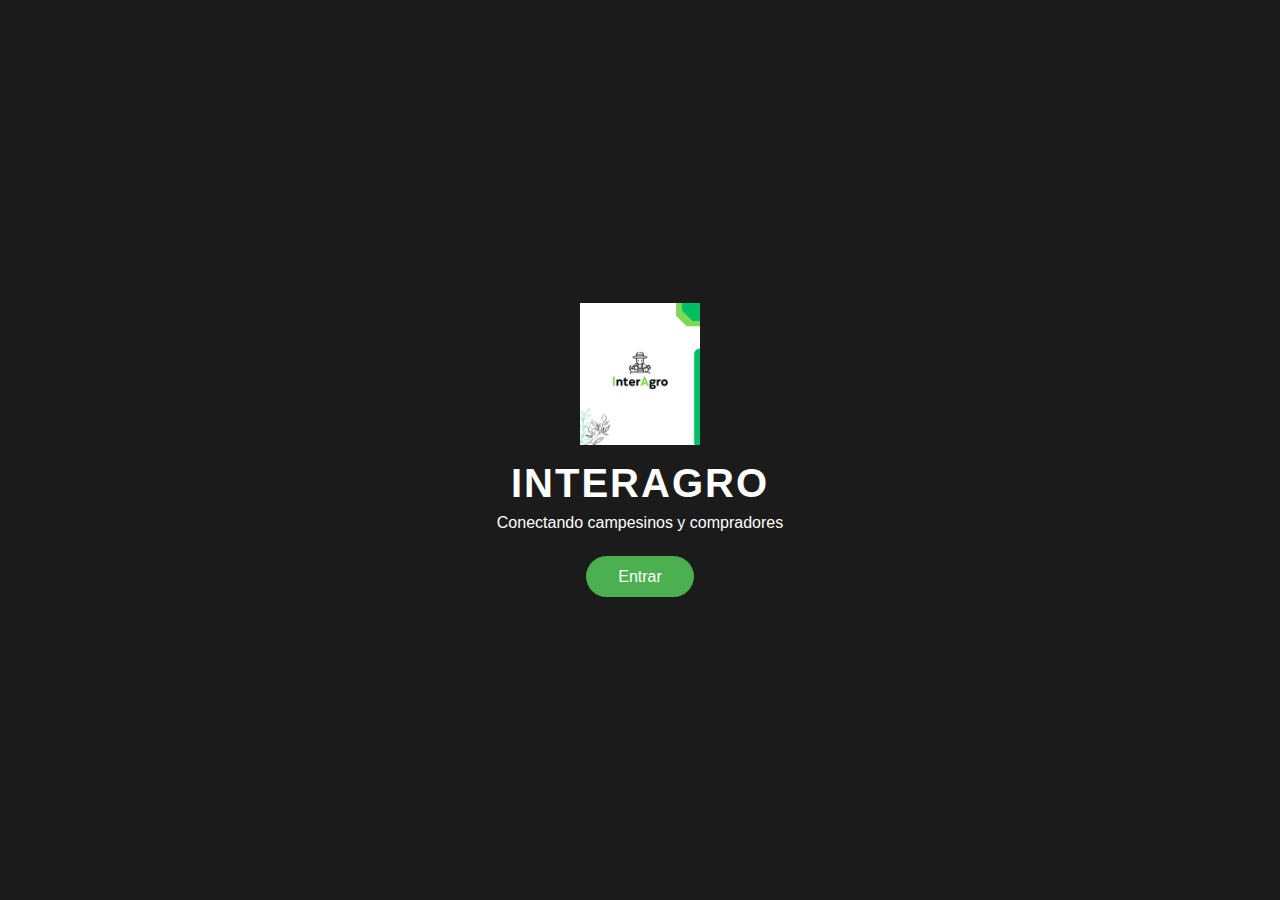
<file: index.html>
<!DOCTYPE html>
<html lang="es">
<head>
  <meta charset="UTF-8">
  <meta name="viewport" content="width=device-width, initial-scale=1.0">
  <title>InterAgro</title>
  <link rel="stylesheet" href="css/styles.css">
</head>
<body>

  <!-- Pantalla de Introducción -->
  <div id="intro">
    <img src="Imagenes/Logo-2.png" alt="Logo InterAgro" class="intro-logo">
    <h1>INTERAGRO</h1>
    <p>Conectando campesinos y compradores</p>
    <button id="enter-btn">Entrar</button>
  </div>

  <!-- Contenido Principal -->
  <div id="main-content" class="hidden">

    <!-- Barra de navegación -->
    <header>
      <div class="menu-btn" id="menu-btn">
        <span></span><span></span><span></span>
      </div>
      <h2 class="logo-text">InterAgro</h2>
    </header>

    <!-- Overlay del menú animado -->
    <div class="menu-overlay" id="menu-overlay">
      <nav>
        <ul>
          <li><a href="#inicio">Inicio</a></li>
          <li><a href="#objetivos">Objetivos</a></li>
          <li><a href="#integrantes">Integrantes</a></li>
          <li><a href="#documentos">Documentos</a></li>
          <li><a href="#contacto">Contacto</a></li>
        </ul>
      </nav>
    </div>

    <!-- Sección principal -->
    <section id="inicio" class="hero">
      <h1>Conectando el campo con la ciudad</h1>
      <p>Una plataforma digital que impulsa la comunicación entre campesinos y compradores.</p>
    </section>

  </div>

  <script src="js/script.js"></script>
</body>
</html>
</file>
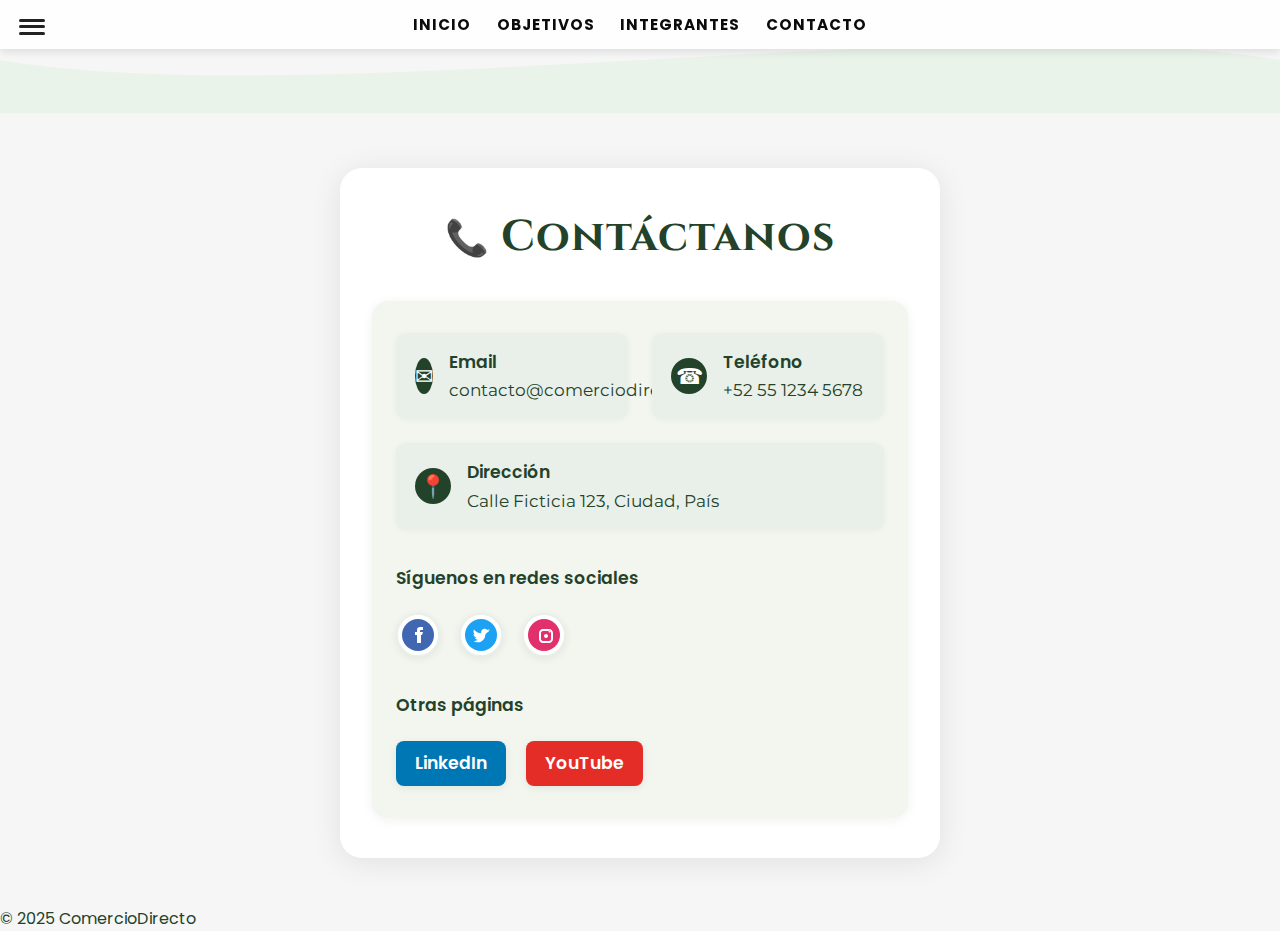
<file: contacto.html>
<!DOCTYPE html>
<html lang="es">
<head>
  <meta charset="UTF-8">
  <meta name="viewport" content="width=device-width, initial-scale=1.0">
  <title>InterAgro — Documentación</title>
  <link rel="preconnect" href="https://fonts.googleapis.com">
  <link rel="preconnect" href="https://fonts.gstatic.com" crossorigin>
  <link href="https://fonts.googleapis.com/css2?family=Cinzel:wght@400;700&family=Montserrat:wght@400;700&family=Poppins:wght@300;400;600&display=swap" rel="stylesheet">
  <link rel="stylesheet" href="css/globales.css">
  <link rel="stylesheet" href="css/contacto.css">
</head>
<body>
  <!-- Decoración ondulada superior -->
  <div class="docu-wave">
    <svg viewBox="0 0 1440 120" fill="none" xmlns="http://www.w3.org/2000/svg" style="width:100%;height:120px;display:block">
      <path d="M0,60 C360,120 1080,0 1440,60 L1440,120 L0,120 Z" fill="#eaf3ea"/>
    </svg>
  </div>
  <header class="top-nav">
    <nav class="top-links">
      <a href="index.html">INICIO</a>
      <a href="Objetivos.html">OBJETIVOS</a>
      <a href="Integrantes.html">INTEGRANTES</a>
      <a href="contacto.html">CONTACTO</a>
    </nav>
    <div class="menu-btn hamburger" id="menu-btn" aria-label="Abrir menú">
      <span></span><span></span><span></span>
    </div>
  </header>

  <div class="global-menu">
    <div class="global-menu__wrap">
      <a href="sem5.html" class="global-menu__item">Sem 5</a>
      <a href="sem6.html" class="global-menu__item">Sem 6</a>
    </div>
  </div>

  <div class="menu-overlay" role="dialog" aria-modal="true" aria-hidden="true">
    <button class="menu-close" aria-label="Cerrar menú">✕</button>
    <div class="menu-overlay__inner">
      <nav class="menu-overlay__nav" aria-label="Menú principal">
        <a href="sem5.html" class="menu-overlay__item">Sem 5</a>
        <a href="sem6.html" class="menu-overlay__item">Sem 6</a>
      </nav>
      <aside class="menu-overlay__info">
        <h2>Sobre este sitio</h2>
        <p>Proyecto InterAgro — conectando campesinos y compradores. Aquí puedes navegar los semestres y la documentación del proyecto.</p>
      </aside>
    </div>
  </div>

  <svg class="shape-overlays" viewBox="0 0 100 100" preserveAspectRatio="none">
    <path class="shape-overlays__path"></path>
    <path class="shape-overlays__path"></path>
    <path class="shape-overlays__path"></path>
    <path class="shape-overlays__path"></path>
  </svg>
    <main id="main-content">
      <section class="contact-section modern-contact">
        <h2><span class="contact-icon">📞</span> Contáctanos</h2>
        <div class="contact-card">
          <div class="contact-details">
            <div class="contact-row">
              <div class="contact-data">
                <span class="data-icon email"></span>
                <div>
                  <span class="data-label">Email</span>
                  <span class="data-value">contacto@comerciodirecto.com</span>
                </div>
              </div>
              <div class="contact-data">
                <span class="data-icon phone"></span>
                <div>
                  <span class="data-label">Teléfono</span>
                  <span class="data-value">+52 55 1234 5678</span>
                </div>
              </div>
              <div class="contact-data">
                <span class="data-icon address"></span>
                <div>
                  <span class="data-label">Dirección</span>
                  <span class="data-value">Calle Ficticia 123, Ciudad, País</span>
                </div>
              </div>
            </div>
          </div>
          <div class="contact-social">
            <span class="data-label">Síguenos en redes sociales</span>
            <div class="social-icons">
              <a href="https://facebook.com/comerciodirecto" target="_blank" rel="noopener" aria-label="Facebook" class="social-btn facebook">
                <svg viewBox="0 0 32 32" width="32" height="32" fill="currentColor"><circle cx="16" cy="16" r="16" fill="#4267B2"/><path d="M22 16h-3v8h-4v-8h-2v-3h2v-2c0-2 1-3 3-3h3v3h-2c-0.6 0-1 0.4-1 1v1h3l-1 3z" fill="#fff"/></svg>
              </a>
              <a href="https://twitter.com/comerciodirecto" target="_blank" rel="noopener" aria-label="Twitter" class="social-btn twitter">
                <svg viewBox="0 0 32 32" width="32" height="32" fill="currentColor"><circle cx="16" cy="16" r="16" fill="#1DA1F2"/><path d="M25 11.5c-0.7 0.3-1.4 0.5-2.1 0.6 0.8-0.5 1.3-1.2 1.6-2.1-0.7 0.4-1.5 0.7-2.3 0.9-0.7-0.7-1.6-1.1-2.6-1.1-2 0-3.5 1.6-3.5 3.5 0 0.3 0 0.6 0.1 0.9-2.9-0.1-5.5-1.5-7.2-3.7-0.3 0.6-0.5 1.2-0.5 1.9 0 1.3 0.7 2.4 1.7 3.1-0.6 0-1.2-0.2-1.7-0.5v0.1c0 1.8 1.3 3.3 3 3.6-0.3 0.1-0.7 0.2-1 0.2-0.2 0-0.3 0-0.5-0.1 0.3 1.1 1.4 2 2.7 2-1 0.8-2.2 1.2-3.5 1.2-0.2 0-0.4 0-0.6 0 1.2 0.8 2.6 1.3 4.1 1.3 4.9 0 7.6-4.1 7.6-7.6v-0.3c0.5-0.4 1-0.9 1.3-1.5z" fill="#fff"/></svg>
              </a>
              <a href="https://instagram.com/comerciodirecto" target="_blank" rel="noopener" aria-label="Instagram" class="social-btn instagram">
                <svg viewBox="0 0 32 32" width="32" height="32" fill="currentColor"><circle cx="16" cy="16" r="16" fill="#E1306C"/><path d="M21 10h-6c-2.2 0-4 1.8-4 4v6c0 2.2 1.8 4 4 4h6c2.2 0 4-1.8 4-4v-6c0-2.2-1.8-4-4-4zm2 10c0 1.1-0.9 2-2 2h-6c-1.1 0-2-0.9-2-2v-6c0-1.1 0.9-2 2-2h6c1.1 0 2 0.9 2 2v6zm-5-5c-1.1 0-2 0.9-2 2s0.9 2 2 2 2-0.9 2-2-0.9-2-2-2zm4.5-2.5c0 0.6-0.5 1-1 1s-1-0.5-1-1 0.5-1 1-1 1 0.5 1 1z" fill="#fff"/></svg>
              </a>
            </div>
          </div>
          <div class="contact-links">
            <span class="data-label">Otras páginas</span>
            <div class="other-links">
              <a href="https://www.linkedin.com/company/comerciodirecto" target="_blank" rel="noopener" class="other-btn linkedin">LinkedIn</a>
              <a href="https://www.youtube.com/@comerciodirecto" target="_blank" rel="noopener" class="other-btn youtube">YouTube</a>
            </div>
          </div>
        </div>
      </section>
    </main>
    <footer class="site-footer">© 2025 ComercioDirecto</footer>
    <script src="js/menu_animado.js"></script>
    <script src="js/script.js"></script>
    <style>
      .modern-contact {
        background: #fff;
        box-shadow: 0 4px 32px rgba(0,0,0,0.09);
        border-radius: 22px;
        padding: 2.5rem 2rem;
        max-width: 600px;
        margin: 3rem auto;
      }
      .modern-contact h2 {
        font-family: 'Cinzel', serif;
        font-size: 2.7rem;
        color: #23422a;
        font-weight: 700;
        margin-bottom: 2.2rem;
        text-align: center;
        letter-spacing: 1px;
        display: flex;
        align-items: center;
        justify-content: center;
        gap: 0.7rem;
      }
      .contact-icon {
        font-size: 2.2rem;
        color: #3a6c3a;
      }
      .contact-card {
        background: #f3f5ef;
        border-radius: 16px;
        box-shadow: 0 2px 12px rgba(0,0,0,0.06);
        padding: 2rem 1.5rem;
        display: flex;
        flex-direction: column;
        gap: 2.2rem;
      }
      .contact-details {
        display: flex;
        flex-direction: column;
        gap: 1.2rem;
      }
      .contact-row {
        display: flex;
        flex-wrap: wrap;
        gap: 1.5rem;
        justify-content: space-between;
      }
      .contact-data {
        display: flex;
        align-items: center;
        gap: 1rem;
        background: #e9f0e9;
        border-radius: 10px;
        padding: 1rem 1.2rem;
        min-width: 170px;
        flex: 1 1 0;
        box-shadow: 0 1px 6px rgba(0,0,0,0.04);
      }
      .data-icon {
        width: 36px;
        height: 36px;
        display: inline-block;
        border-radius: 50%;
        background: #23422a;
        color: #fff;
        text-align: center;
        font-size: 1.5rem;
        line-height: 36px;
      }
      .data-icon.email::before { content: '\2709'; font-size: 1.4rem; }
      .data-icon.phone::before { content: '\260E'; font-size: 1.4rem; }
      .data-icon.address::before { content: '\1F4CD'; font-size: 1.4rem; }
      .data-label {
        font-weight: 600;
        color: #23422a;
        font-size: 1.08rem;
        margin-bottom: 0.2rem;
        display: block;
      }
      .data-value {
        color: #23422a;
        font-size: 1.08rem;
        font-family: 'Montserrat', Arial, sans-serif;
      }
      .contact-social {
        display: flex;
        flex-direction: column;
        gap: 0.7rem;
        align-items: flex-start;
      }
      .social-icons {
        display: flex;
        gap: 1.2rem;
        margin-top: 0.5rem;
      }
      .social-btn {
        display: flex;
        align-items: center;
        justify-content: center;
        width: 44px;
        height: 44px;
        border-radius: 50%;
        background: #fff;
        box-shadow: 0 2px 8px rgba(0,0,0,0.07);
        transition: transform 0.18s, box-shadow 0.18s;
        border: 2px solid #e9f0e9;
      }
      .social-btn:hover {
        transform: scale(1.08);
        box-shadow: 0 4px 16px rgba(0,0,0,0.13);
      }
      .contact-links {
        display: flex;
        flex-direction: column;
        gap: 0.7rem;
        align-items: flex-start;
      }
      .other-links {
        display: flex;
        gap: 1.2rem;
        margin-top: 0.5rem;
      }
      .other-btn {
        padding: 0.6rem 1.2rem;
        border-radius: 8px;
        font-weight: 600;
        font-size: 1.08rem;
        text-decoration: none;
        color: #fff;
        background: #23422a;
        transition: background 0.18s, box-shadow 0.18s;
        box-shadow: 0 2px 8px rgba(0,0,0,0.07);
      }
      .other-btn.linkedin { background: #0077b5; }
      .other-btn.youtube { background: #e52d27; }
      .other-btn:hover {
        background: #3a6c3a;
        box-shadow: 0 4px 16px rgba(0,0,0,0.13);
      }
      @media (max-width: 700px) {
        .modern-contact {
          padding: 1rem;
          max-width: 98vw;
        }
        .contact-card {
          padding: 1rem 0.5rem;
        }
        .contact-row {
          flex-direction: column;
          gap: 1rem;
        }
      }
    </style>
  </body>
</html>
</file>
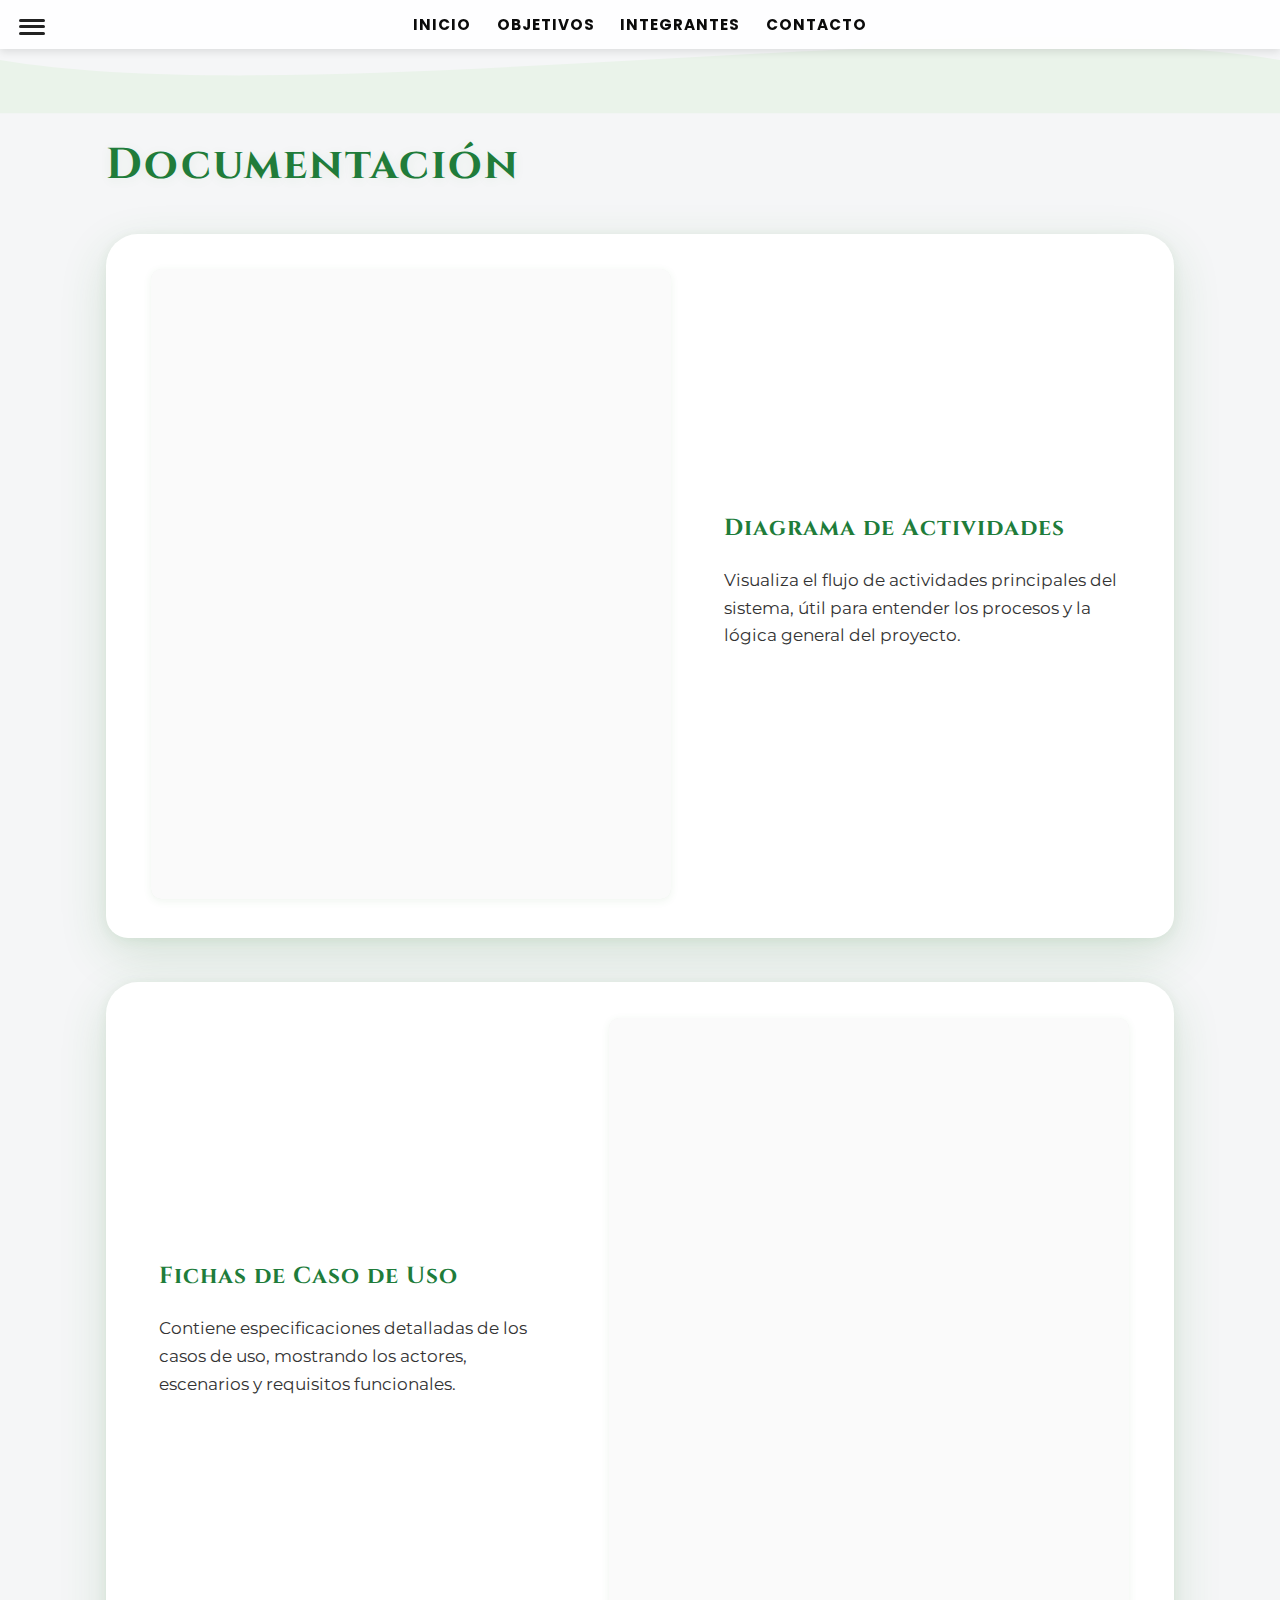
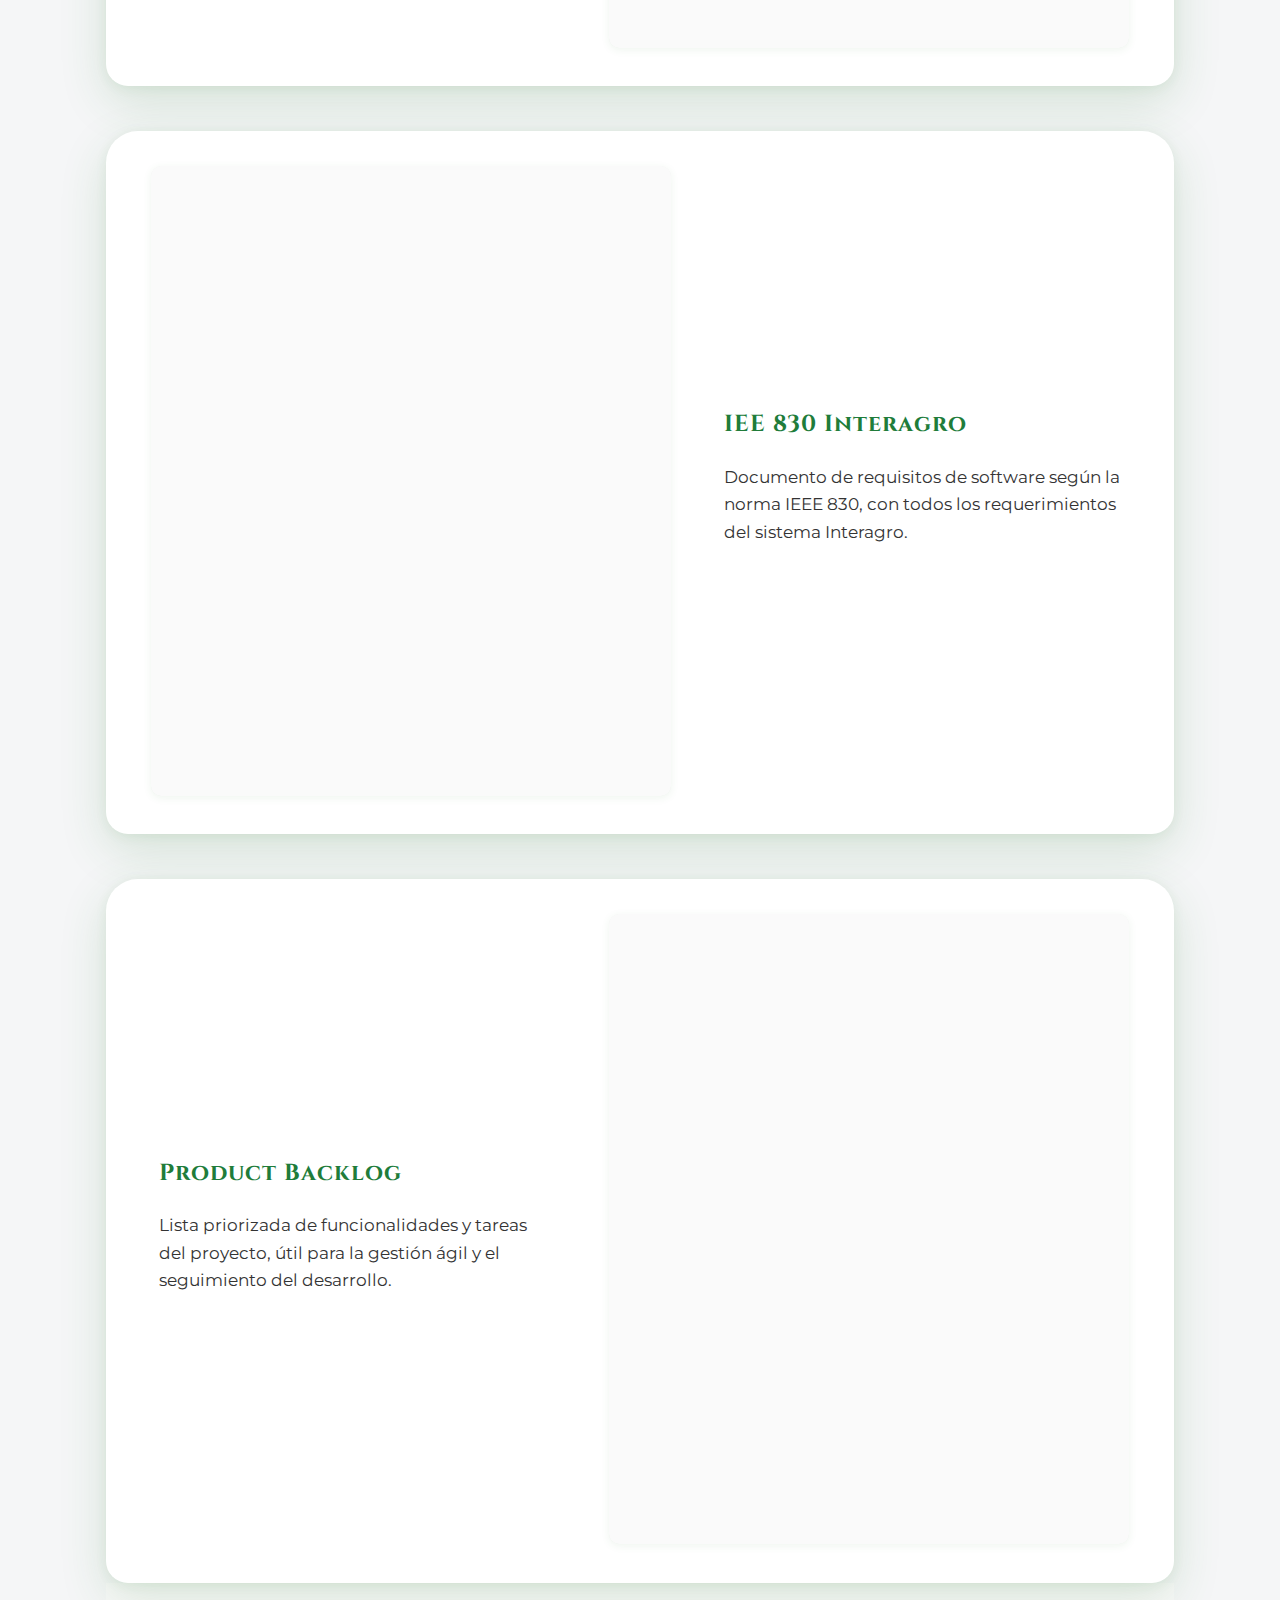
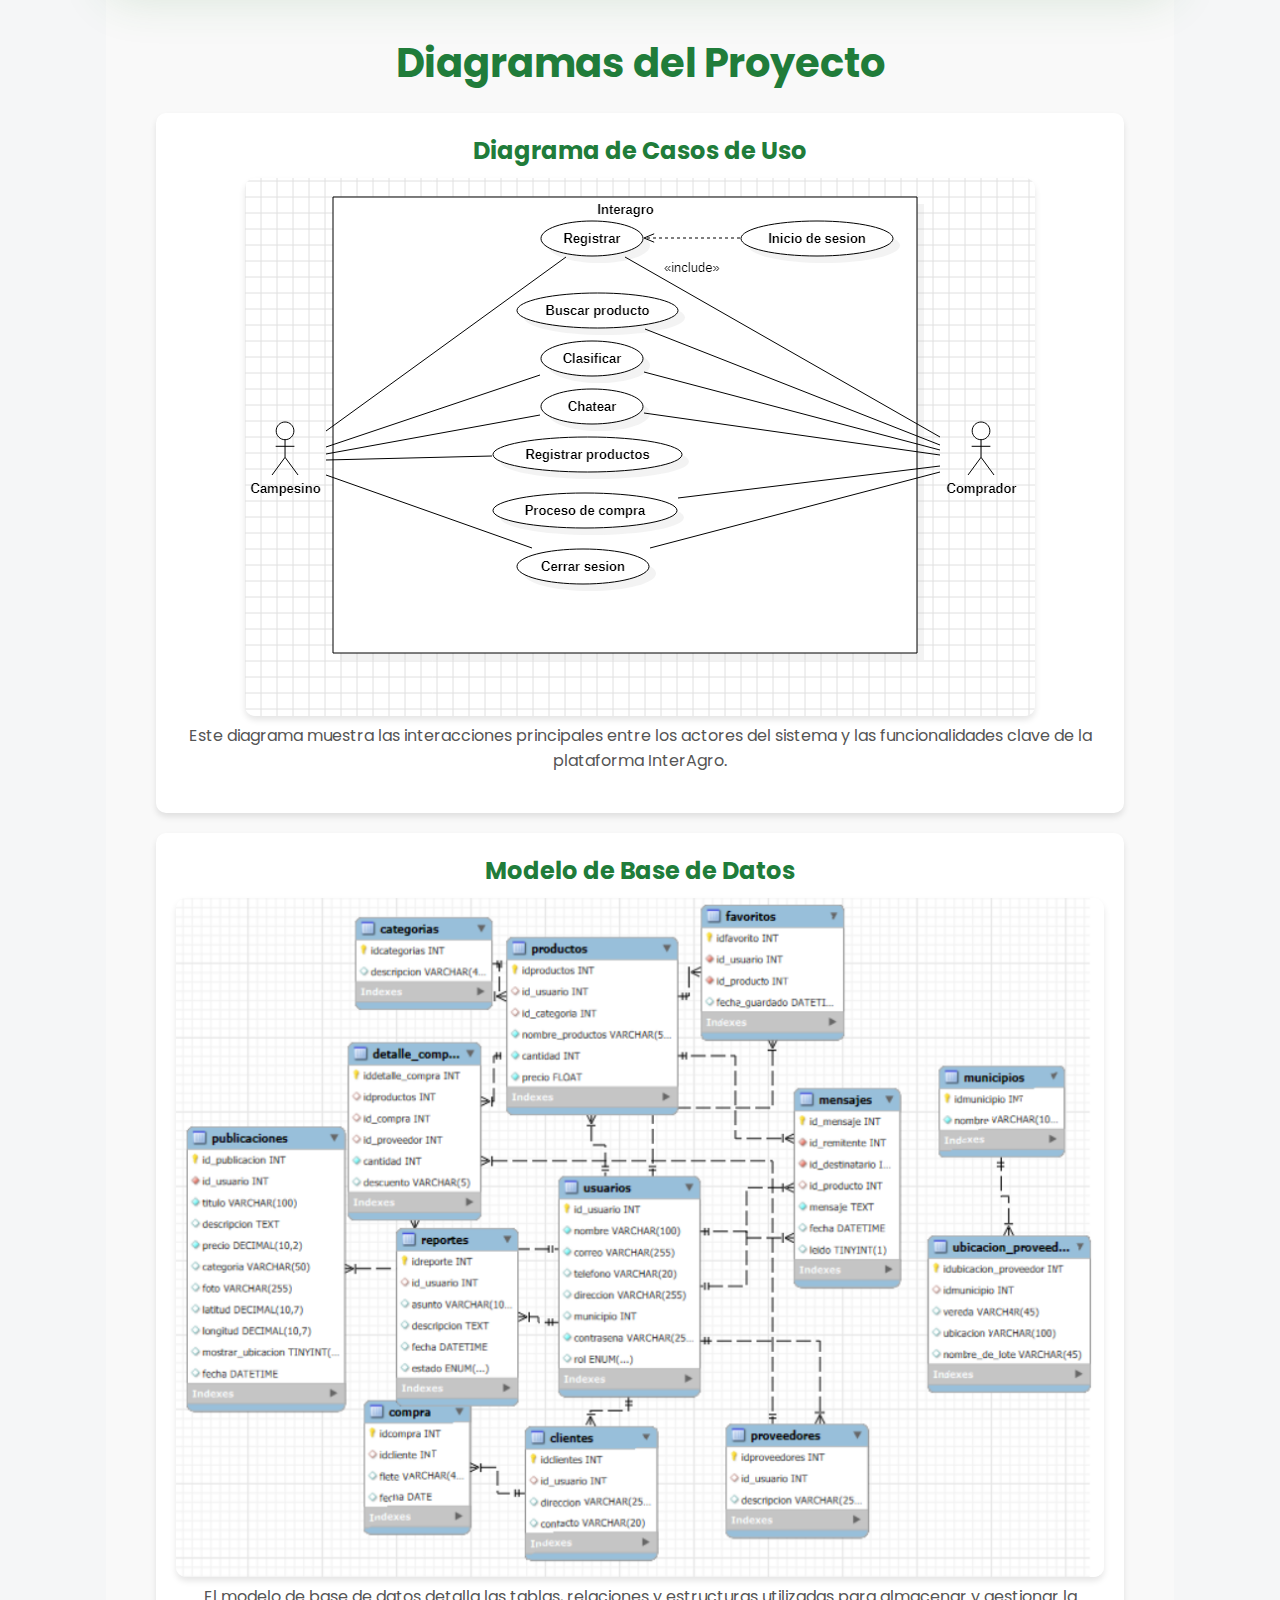
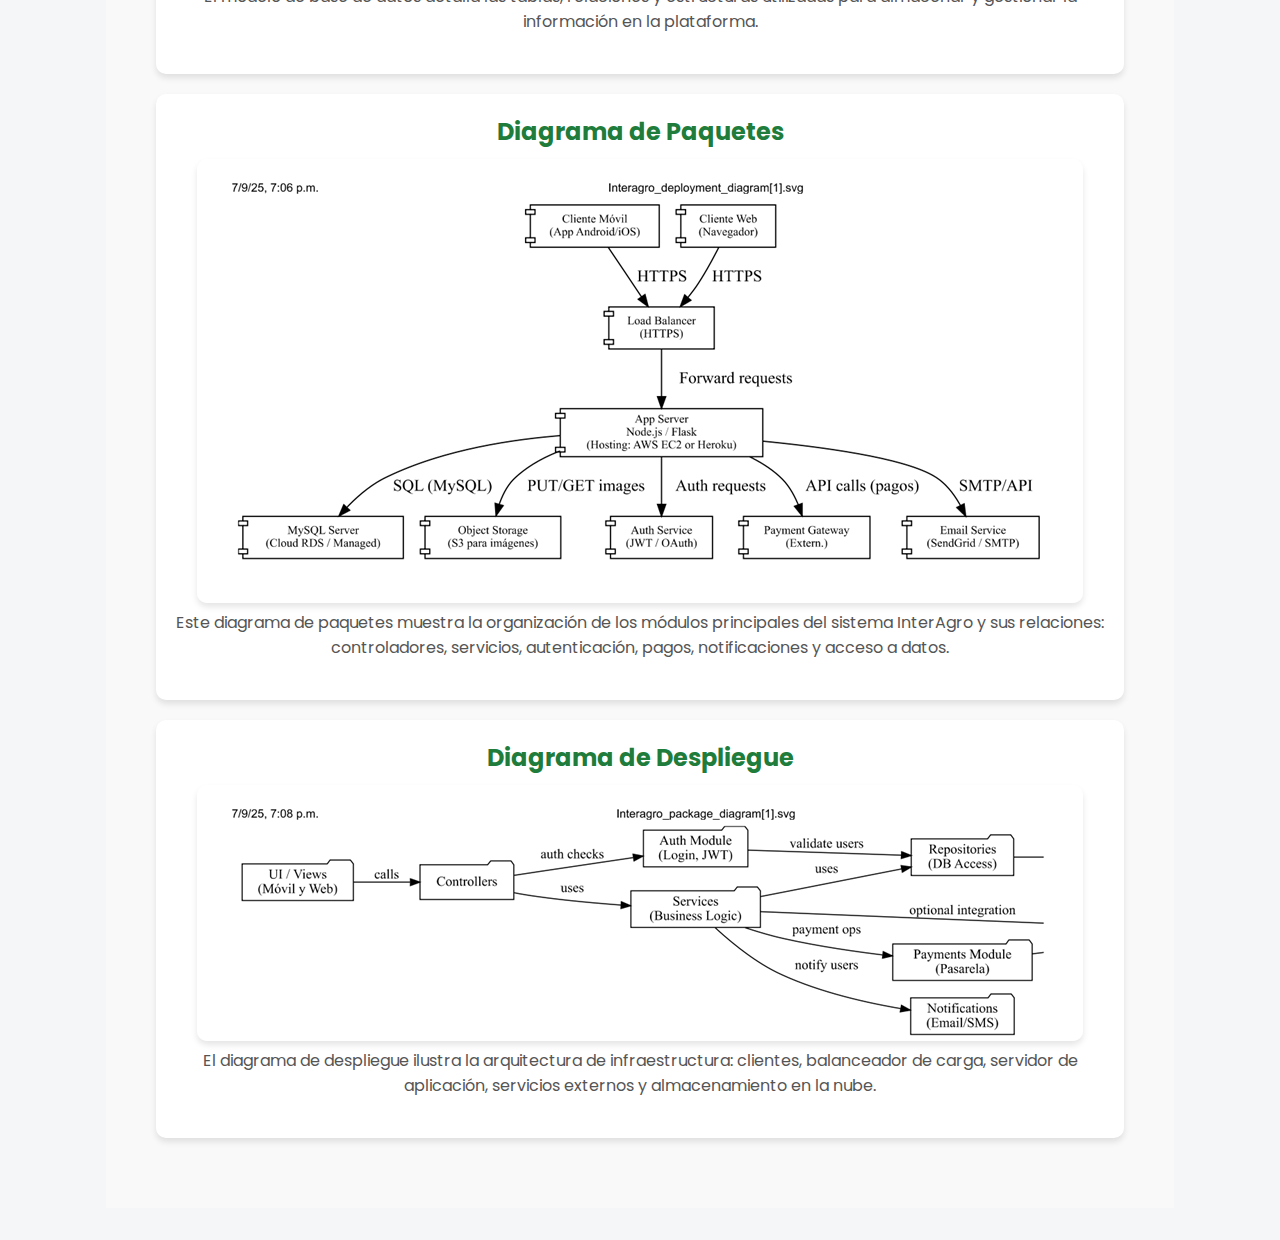
<file: Documentacion.html>
<!DOCTYPE html>
<html lang="es">
<head>
  <meta charset="UTF-8">
  <meta name="viewport" content="width=device-width, initial-scale=1.0">
  <title>InterAgro — Documentación</title>
  <link rel="preconnect" href="https://fonts.googleapis.com">
  <link rel="preconnect" href="https://fonts.gstatic.com" crossorigin>
  <link href="https://fonts.googleapis.com/css2?family=Cinzel:wght@400;700&family=Montserrat:wght@400;700&family=Poppins:wght@300;400;600&display=swap" rel="stylesheet">
  <link rel="stylesheet" href="css/globales.css">
  <link rel="stylesheet" href="css/documentacion.css">
</head>
<body>
  <!-- Decoración ondulada superior -->
  <div class="docu-wave">
    <svg viewBox="0 0 1440 120" fill="none" xmlns="http://www.w3.org/2000/svg" style="width:100%;height:120px;display:block">
      <path d="M0,60 C360,120 1080,0 1440,60 L1440,120 L0,120 Z" fill="#eaf3ea"/>
    </svg>
  </div>
  <header class="top-nav">
    <nav class="top-links">
      <a href="index.html">INICIO</a>
      <a href="Objetivos.html">OBJETIVOS</a>
      <a href="Integrantes.html">INTEGRANTES</a>
      <a href="contacto.html">CONTACTO</a>
    </nav>
    <div class="menu-btn hamburger" id="menu-btn" aria-label="Abrir menú">
      <span></span><span></span><span></span>
    </div>
  </header>

  <div class="global-menu">
    <div class="global-menu__wrap">
      <a href="sem5.html" class="global-menu__item">Sem 5</a>
      <a href="sem6.html" class="global-menu__item">Sem 6</a>
    </div>
  </div>

  <div class="menu-overlay" role="dialog" aria-modal="true" aria-hidden="true">
    <button class="menu-close" aria-label="Cerrar menú">✕</button>
    <div class="menu-overlay__inner">
      <nav class="menu-overlay__nav" aria-label="Menú principal">
        <a href="sem5.html" class="menu-overlay__item">Sem 5</a>
        <a href="sem6.html" class="menu-overlay__item">Sem 6</a>
      </nav>
      <aside class="menu-overlay__info">
        <h2>Sobre este sitio</h2>
        <p>Proyecto InterAgro — conectando campesinos y compradores. Aquí puedes navegar los semestres y la documentación del proyecto.</p>
      </aside>
    </div>
  </div>

  <svg class="shape-overlays" viewBox="0 0 100 100" preserveAspectRatio="none">
    <path class="shape-overlays__path"></path>
    <path class="shape-overlays__path"></path>
    <path class="shape-overlays__path"></path>
    <path class="shape-overlays__path"></path>
  </svg>

  <main class="docu-main">
    <h1 class="docu-title">Documentación</h1>
    <div class="docu-bg-points">
      <div class="docu-point" style="top: 120px; left: 8vw;"></div>
      <div class="docu-point" style="top: 340px; left: 80vw;"></div>
      <div class="docu-point" style="top: 600px; left: 20vw;"></div>
      <div class="docu-point" style="top: 900px; left: 70vw;"></div>
    </div>
    <section class="docu-list">
      <div class="docu-item docu-left animated">
        <div class="docu-pdf-wrap big">
          <iframe class="docu-pdf" src="Documentos/Diagrama-actividades.pdf"></iframe>
        </div>
        <div class="docu-info side">
          <div class="docu-name">Diagrama de Actividades</div>
          <div class="docu-desc">Visualiza el flujo de actividades principales del sistema, útil para entender los procesos y la lógica general del proyecto.</div>
        </div>
      </div>
      <div class="docu-item docu-right animated">
        <div class="docu-pdf-wrap big">
          <iframe class="docu-pdf" src="Documentos/Fichas-caso-de-uso.pdf"></iframe>
        </div>
        <div class="docu-info side">
          <div class="docu-name">Fichas de Caso de Uso</div>
          <div class="docu-desc">Contiene especificaciones detalladas de los casos de uso, mostrando los actores, escenarios y requisitos funcionales.</div>
        </div>
      </div>
      <div class="docu-item docu-left animated">
        <div class="docu-pdf-wrap big">
          <iframe class="docu-pdf" src="Documentos/IEE 830 Interagro.pdf"></iframe>
        </div>
        <div class="docu-info side">
          <div class="docu-name">IEE 830 Interagro</div>
          <div class="docu-desc">Documento de requisitos de software según la norma IEEE 830, con todos los requerimientos del sistema Interagro.</div>
        </div>
      </div>
      <div class="docu-item docu-right animated">
        <div class="docu-pdf-wrap big">
          <iframe class="docu-pdf" src="Documentos/Product-blackog.pdf"></iframe>
        </div>
        <div class="docu-info side">
          <div class="docu-name">Product Backlog</div>
          <div class="docu-desc">Lista priorizada de funcionalidades y tareas del proyecto, útil para la gestión ágil y el seguimiento del desarrollo.</div>
        </div>
      </div>
    </section>

    <!-- Sección de diagramas del proyecto -->
    <section id="project-diagrams" class="modern-section">
      <div class="diagrams-container">
        <h2>Diagramas del Proyecto</h2>
        <div class="diagram-item">
          <h3>Diagrama de Casos de Uso</h3>
          <img src="Imagenes/Caso de uso.png" alt="Diagrama de Casos de Uso" class="diagram-image">
          <p>Este diagrama muestra las interacciones principales entre los actores del sistema y las funcionalidades clave de la plataforma InterAgro.</p>
        </div>
        <div class="diagram-item">
          <h3>Modelo de Base de Datos</h3>
          <img src="Imagenes/base de datos.png" alt="Modelo de Base de Datos" class="diagram-image">
          <p>El modelo de base de datos detalla las tablas, relaciones y estructuras utilizadas para almacenar y gestionar la información en la plataforma.</p>
        </div>
        <div class="diagram-item">
          <h3>Diagrama de Paquetes</h3>
          <img src="Imagenes/Diagrama de paquetes.png" alt="Diagrama de Paquetes" class="diagram-image">
          <p>Este diagrama de paquetes muestra la organización de los módulos principales del sistema InterAgro y sus relaciones: controladores, servicios, autenticación, pagos, notificaciones y acceso a datos.</p>
        </div>
        <div class="diagram-item">
          <h3>Diagrama de Despliegue</h3>
          <img src="Imagenes/Diagrama de despliege.png" alt="Diagrama de Despliegue" class="diagram-image">
          <p>El diagrama de despliegue ilustra la arquitectura de infraestructura: clientes, balanceador de carga, servidor de aplicación, servicios externos y almacenamiento en la nube.</p>
        </div>
      </div>
    </section>
  </main>

  <script src="js/menu_animado.js"></script>
  <script src="js/script.js"></script>
</body>
</html>
</file>
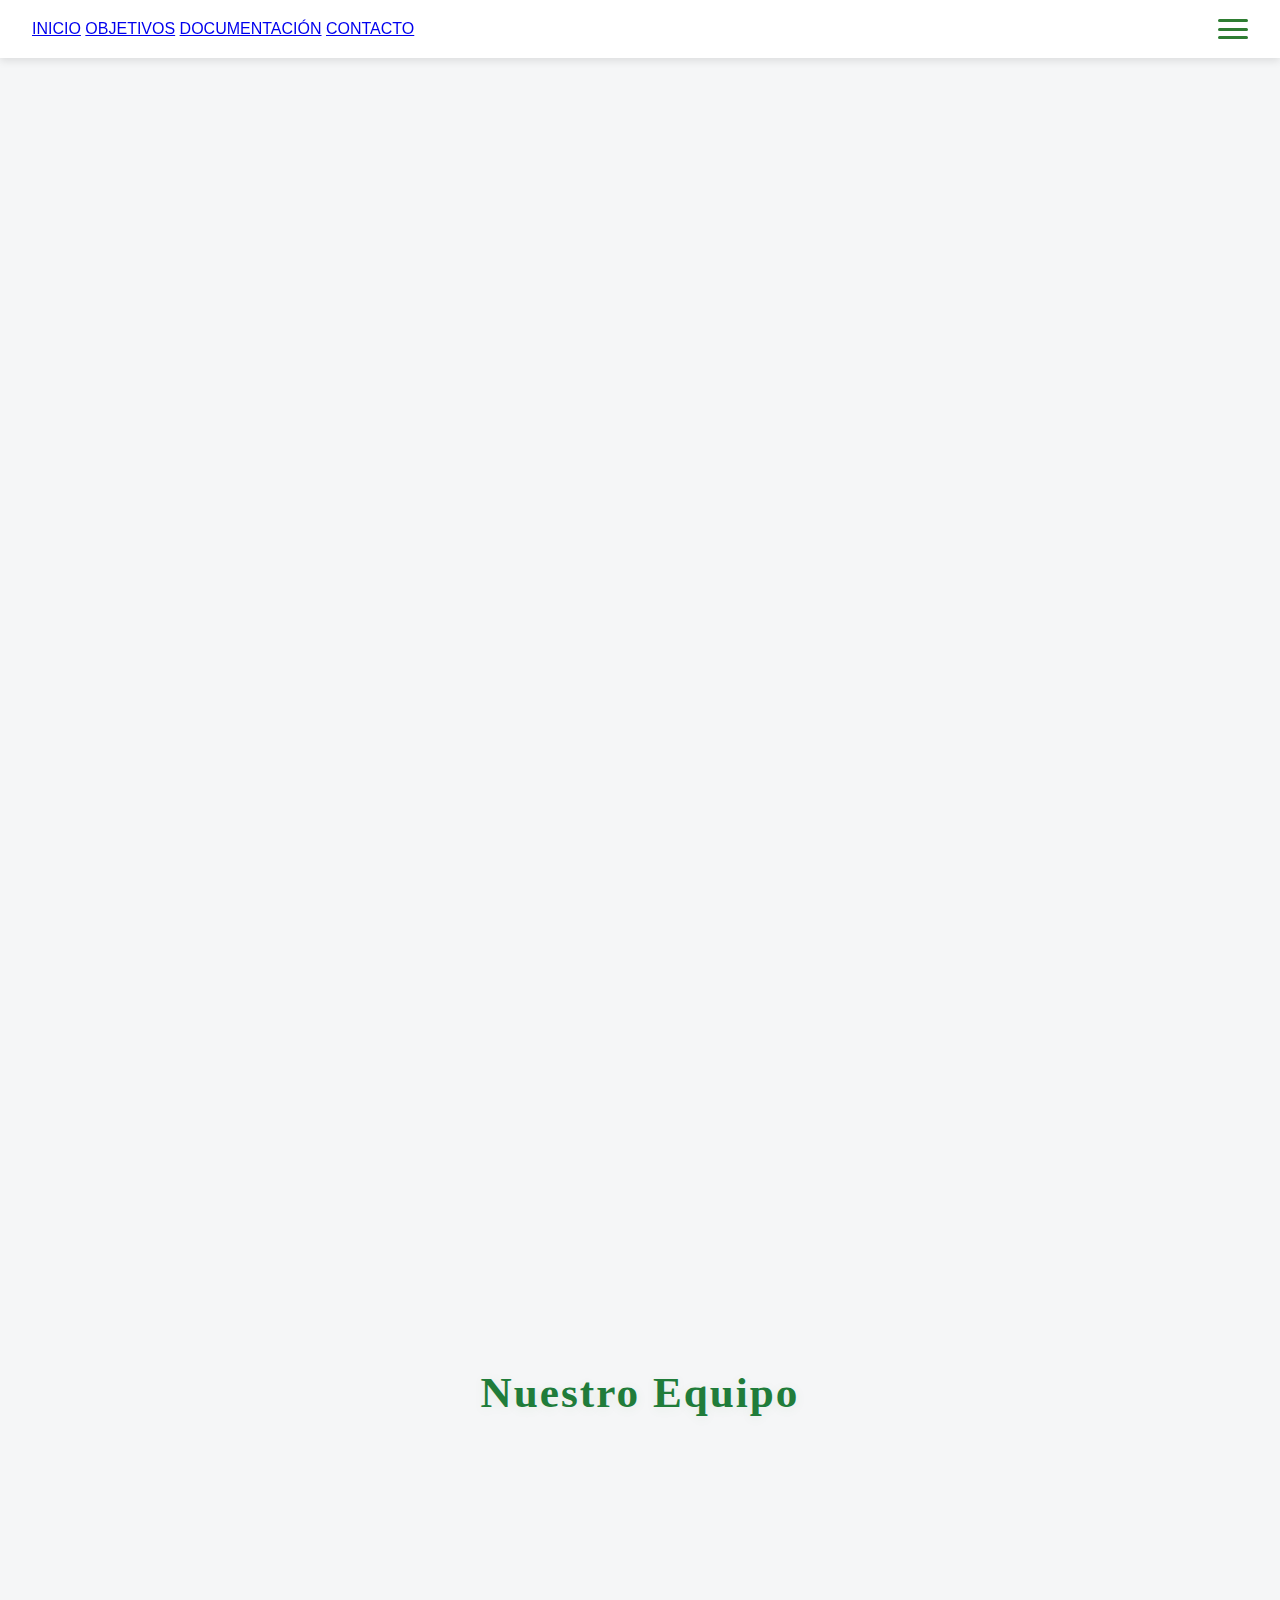
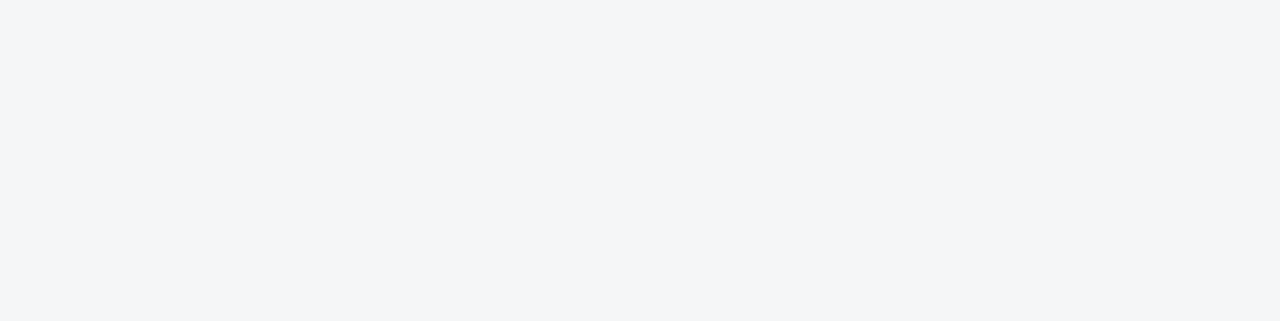
<file: Integrantes.html>
<!doctype html>
<html lang="es">
    <head>
    <meta charset="utf-8" />
    <meta name="viewport" content="width=device-width,initial-scale=1" />
    <title>Semestre 3 — Proyecto</title>
  <link rel="stylesheet" href="css/styles.css" />
  <link rel="stylesheet" href="css/integrantes.css" />
  </head>
  <body class="page-ready">
    <a class="skip-link" href="#main-content">Saltar al contenido</a>
    <header class="top-nav">
      <nav class="top-links">
        <a href="index.html">INICIO</a>
        <a href="Objetivos.html">OBJETIVOS</a>
  <a href="documentacion.html">DOCUMENTACIÓN</a>
        <a href="contacto.html">CONTACTO</a>
      </nav>
      <div class="menu-btn hamburger" id="menu-btn" aria-label="Abrir menú">
        <span></span><span></span><span></span>
      </div>
    </header>
      <div class="global-menu">
        <div class="global-menu__wrap">
          <a href="documentacion.html" class="global-menu__item">Documentación</a>
          <a href="sem5.html" class="global-menu__item">Sem 5</a>
          <a href="sem6.html" class="global-menu__item">Sem 6</a>
        </div>
      </div>

      <div class="menu-overlay" role="dialog" aria-modal="true" aria-hidden="true">
        <button class="menu-close" aria-label="Cerrar menú">✕</button>
        <div class="menu-overlay__inner">
          <nav class="menu-overlay__nav" aria-label="Menú principal">
            <a href="documentacion.html" class="menu-overlay__item">Documentación</a>
            <a href="sem5.html" class="menu-overlay__item">Sem 5</a>
            <a href="sem6.html" class="menu-overlay__item">Sem 6</a>
          </nav>
          <aside class="menu-overlay__info">
            <h2>Sobre este sitio</h2>
            <p>Proyecto InterAgro — conectando campesinos y compradores. Aquí puedes navegar los semestres y la documentación del proyecto.</p>
          </aside>
        </div>
      </div>

      <svg class="shape-overlays" viewBox="0 0 100 100" preserveAspectRatio="none">
        <path class="shape-overlays__path"></path>
        <path class="shape-overlays__path"></path>
        <path class="shape-overlays__path"></path>
        <path class="shape-overlays__path"></path>
      </svg>

    <main class="integrantes-main">
      <h1 class="integrantes-title">Nuestro Equipo</h1>
      <section class="integrantes-grid">
        <div class="integrante-card">
          <img src="Imagenes/Diego.jpg" alt="Diego Jaramillo" class="integrante-foto">
          <h2 class="integrante-nombre">Diego Jaramillo</h2>
          <p class="integrante-rol">Diseñador</p>
          <p class="integrante-desc">Hola, mi nombre es Diego Jaramillo y tengo 18 años. Soy estudiante universitario de desarrollo de software en la Universidad de San Buenaventura. El rol que ejerzo es el de Diseñador del proyecto.</p>
        </div>
        <div class="integrante-card">
          <img src="Imagenes/Kenji.jpeg" alt="Kenji Lopez" class="integrante-foto">
          <h2 class="integrante-nombre">Kenji Lopez</h2>
          <p class="integrante-rol">Secretario</p>
          <p class="integrante-desc">Hola, mi nombre es Kenji Lopez y tengo 18 años. Soy estudiante universitario de desarrollo de software en la Universidad de San Buenaventura. El rol que ejerzo es el de Secretario del proyecto.</p>
        </div>
        <div class="integrante-card">
          <img src="Imagenes/Carlos.jpeg" alt="Carlos Moya" class="integrante-foto">
          <h2 class="integrante-nombre">Carlos Moya</h2>
          <p class="integrante-rol">Database Manager</p>
          <p class="integrante-desc">Hola, mi nombre es Carlos Moya y tengo 18 años. Soy estudiante universitario de desarrollo de software en la Universidad de San Buenaventura. El rol que ejerzo es el de Database Manager del proyecto.</p>
        </div>
        <div class="integrante-card">
          <img src="Imagenes/Sergio.jpeg" alt="Sergio Morales" class="integrante-foto">
          <h2 class="integrante-nombre">Sergio Morales</h2>
          <p class="integrante-rol">Diseñador</p>
          <p class="integrante-desc">Hola, mi nombre es Sergio Morales y tengo 18 años. Soy estudiante universitario de desarrollo de software en la Universidad de San Buenaventura. El rol que ejerzo es el de Diseñador del proyecto.</p>
        </div>
      </section>
    </main>

    <script src="js/menu_animado.js"></script>
    <script src="js/script.js"></script>
  </body>
  </body>
</html>
</file>
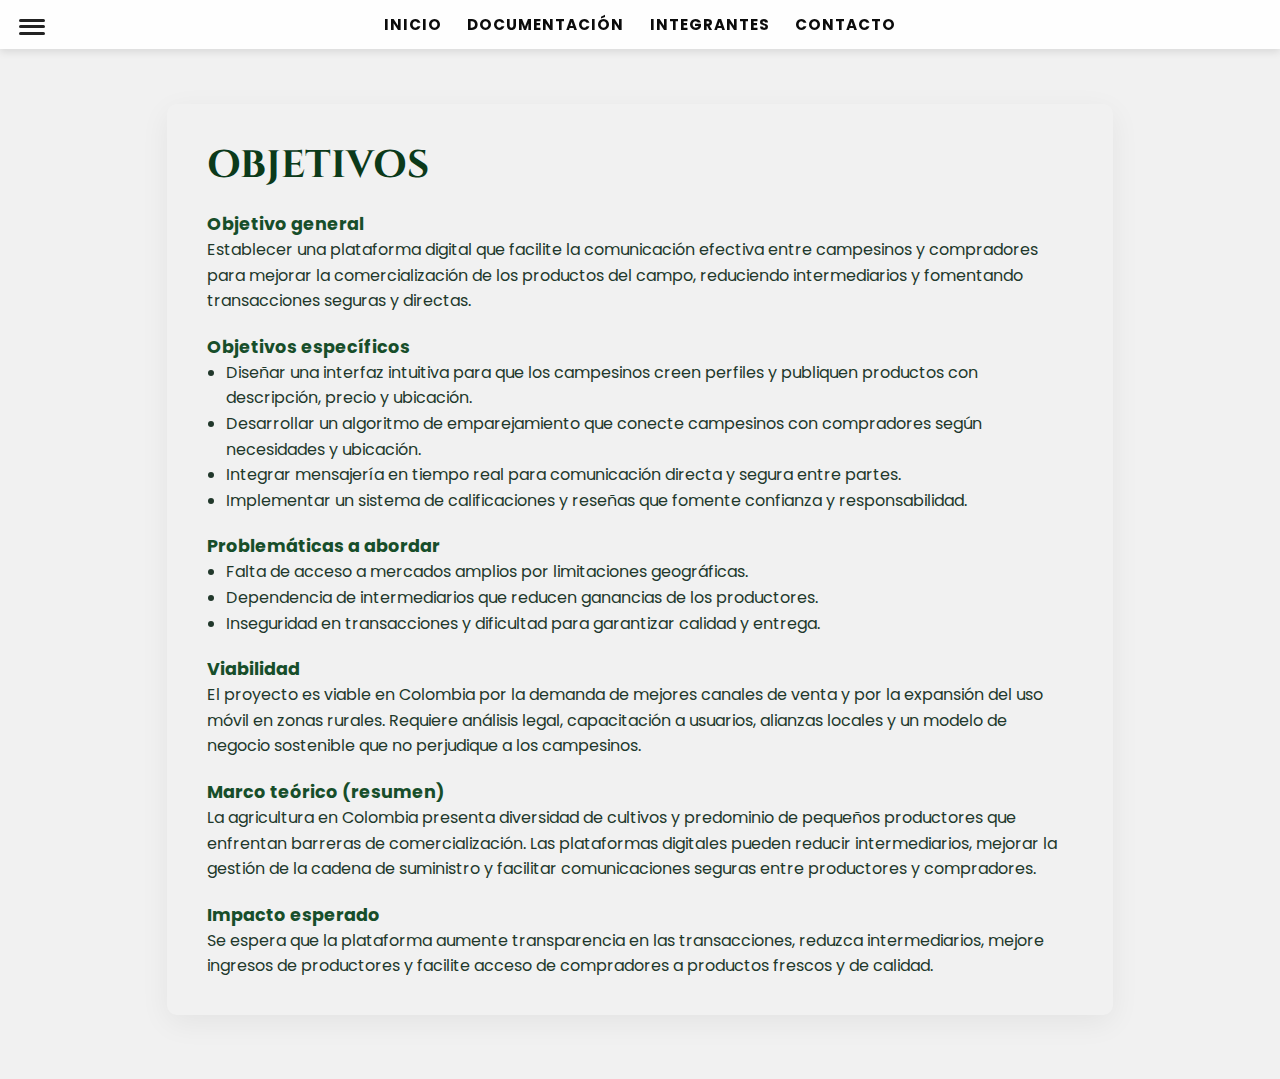
<file: Objetivos.html>
<!DOCTYPE html>
<html lang="es">
<head>
  <meta charset="utf-8">
  <meta name="viewport" content="width=device-width,initial-scale=1">
  <title>InterAgro — Objetivos</title>
  <link rel="preconnect" href="https://fonts.googleapis.com">
  <link rel="preconnect" href="https://fonts.gstatic.com" crossorigin>
  <link href="https://fonts.googleapis.com/css2?family=Cinzel:wght@400;700&family=Montserrat:wght@300;400;700&family=Poppins:wght@300;400;600&display=swap" rel="stylesheet">
  <link rel="stylesheet" href="css/globales.css">
  <link rel="stylesheet" href="css/sem1.css">
</head>
<body>

  <header class="top-nav">
    <nav class="top-links">
      <a href="index.html">INICIO</a>
      <a href="Documentacion.html">DOCUMENTACIÓN</a>
      <a href="Integrantes.html">INTEGRANTES</a>
      <a href="contacto.html">CONTACTO</a>
    </nav>

       <svg class="shape-overlays" viewBox="0 0 100 100" preserveAspectRatio="none">
      <path class="shape-overlays__path"></path>
      <path class="shape-overlays__path"></path>
      <path class="shape-overlays__path"></path>
      <path class="shape-overlays__path"></path>
    </svg>

    <div class="menu-btn hamburger" id="menu-btn" aria-label="Abrir menú">
      <span></span><span></span><span></span>
    </div>
  </header>

  <!-- include the same menu overlay markup so the menu works on this page -->
  <div class="global-menu">
    <div class="global-menu__wrap">
      <a href="sem5.html" class="global-menu__item">Sem 5</a>
      <a href="sem6.html" class="global-menu__item">Sem 6</a>
    </div>
  </div>

  <div class="menu-overlay" role="dialog" aria-modal="true" aria-hidden="true">
    <button class="menu-close" aria-label="Cerrar menú">✕</button>
    <div class="menu-overlay__inner">
      <nav class="menu-overlay__nav" aria-label="Menú principal">
        <a href="sem5.html" class="menu-overlay__item">Sem 5</a>
        <a href="sem6.html" class="menu-overlay__item">Sem 6</a>
      </nav>

      <aside class="menu-overlay__info">
        <h2>Sobre este sitio</h2>
        <p>Proyecto InterAgro — conectando campesinos y compradores. Aquí puedes navegar los semestres y la documentación del proyecto.</p>
      </aside>
    </div>
  </div>

  <svg class="shape-overlays" viewBox="0 0 100 100" preserveAspectRatio="none">
    <path class="shape-overlays__path"></path>
    <path class="shape-overlays__path"></path>
    <path class="shape-overlays__path"></path>
    <path class="shape-overlays__path"></path>
  </svg>

  <main class="page-content">
    <article class="doc-section">
      <h1>OBJETIVOS</h1>

      <h2>Objetivo general</h2>
      <p>Establecer una plataforma digital que facilite la comunicación efectiva entre campesinos y compradores para mejorar la comercialización de los productos del campo, reduciendo intermediarios y fomentando transacciones seguras y directas.</p>

      <h2>Objetivos específicos</h2>
      <ul>
        <li>Diseñar una interfaz intuitiva para que los campesinos creen perfiles y publiquen productos con descripción, precio y ubicación.</li>
        <li>Desarrollar un algoritmo de emparejamiento que conecte campesinos con compradores según necesidades y ubicación.</li>
        <li>Integrar mensajería en tiempo real para comunicación directa y segura entre partes.</li>
        <li>Implementar un sistema de calificaciones y reseñas que fomente confianza y responsabilidad.</li>
      </ul>

      <h2>Problemáticas a abordar</h2>
      <ul>
        <li>Falta de acceso a mercados amplios por limitaciones geográficas.</li>
        <li>Dependencia de intermediarios que reducen ganancias de los productores.</li>
        <li>Inseguridad en transacciones y dificultad para garantizar calidad y entrega.</li>
      </ul>

      <h2>Viabilidad</h2>
      <p>El proyecto es viable en Colombia por la demanda de mejores canales de venta y por la expansión del uso móvil en zonas rurales. Requiere análisis legal, capacitación a usuarios, alianzas locales y un modelo de negocio sostenible que no perjudique a los campesinos.</p>

      <h2>Marco teórico (resumen)</h2>
      <p>La agricultura en Colombia presenta diversidad de cultivos y predominio de pequeños productores que enfrentan barreras de comercialización. Las plataformas digitales pueden reducir intermediarios, mejorar la gestión de la cadena de suministro y facilitar comunicaciones seguras entre productores y compradores.</p>

      <h2>Impacto esperado</h2>
      <p>Se espera que la plataforma aumente transparencia en las transacciones, reduzca intermediarios, mejore ingresos de productores y facilite acceso de compradores a productos frescos y de calidad.</p>

    </article>
  </main>

  <script src="js/menu_animado.js"></script>
  <script src="js/script.js"></script>
</body>
</html>
</file>
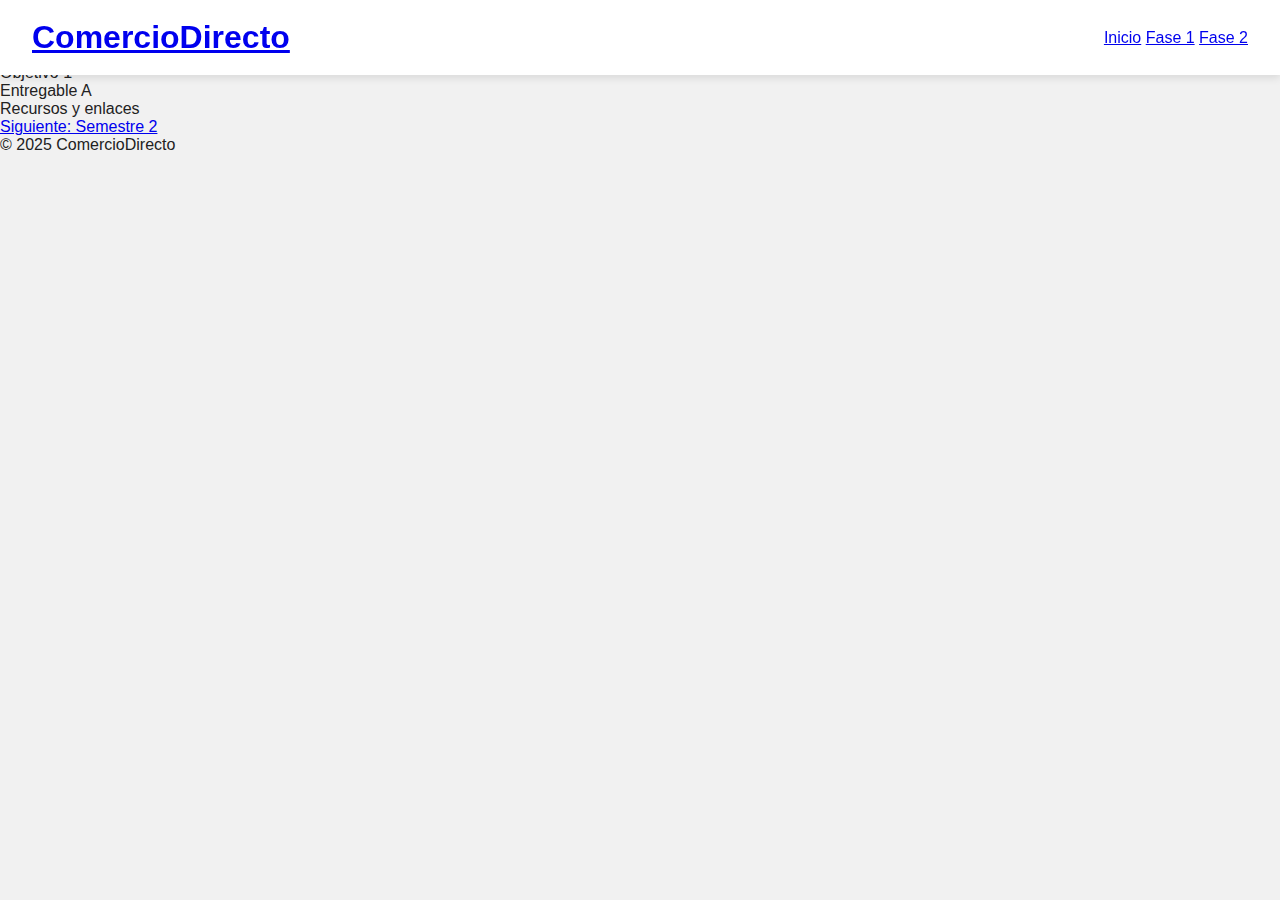
<file: sem1.html>
<!doctype html>
<html lang="es">
    <head>
    <meta charset="utf-8" />
    <meta name="viewport" content="width=device-width,initial-scale=1" />
    <title>Semestre 1 — Proyecto</title>
    <link rel="stylesheet" href="css/styles.css" />
  </head>
  <body class="page-ready">
    <a class="skip-link" href="#main-content">Saltar al contenido</a>
    <header class="site-header">
  <h1 class="logo"><a href="index.html">ComercioDirecto</a></h1>
      <nav aria-label="navegación principal">
  <a href="index.html">Inicio</a>
  <a href="sem1.html">Fase 1</a>
  <a href="sem2.html">Fase 2</a>
      </nav>
    </header>
  <main id="main-content" class="section">
      <h2>Semestre 1</h2>
      <p>Contenido específico de la fase 1. Aquí agrega objetivos, entregables y recursos.</p>
      <ul>
        <li>Objetivo 1</li>
        <li>Entregable A</li>
        <li>Recursos y enlaces</li>
      </ul>
      <p><a class="btn" href="sem2.html">Siguiente: Semestre 2</a></p>
    </main>
    <footer class="site-footer">© 2025 ComercioDirecto</footer>
  <script src="js/nav.js" defer></script>
  <script src="js/transitions.js" defer></script>
  </body>
</html>
</file>
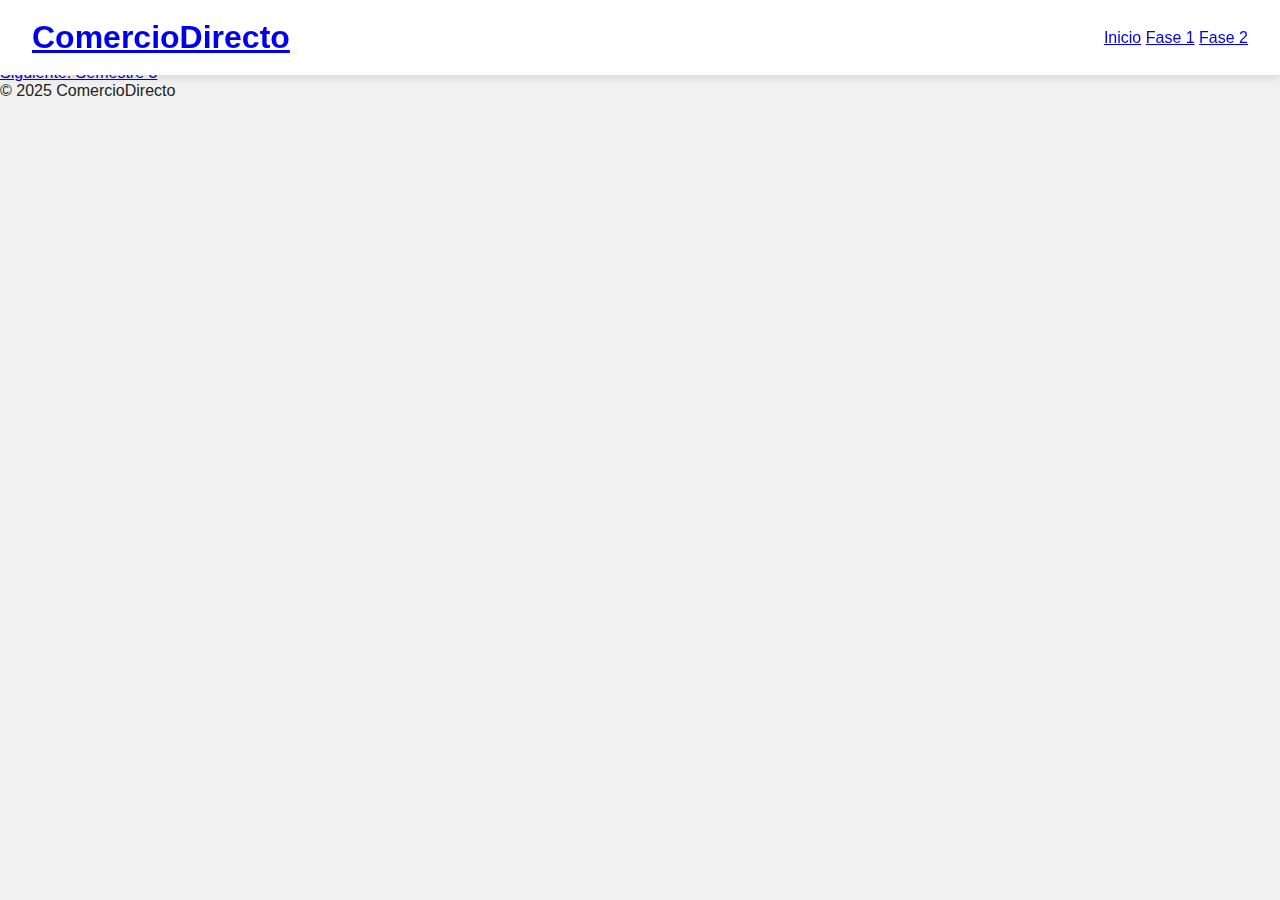
<file: sem2.html>
<!doctype html>
<html lang="es">
    <head>
    <meta charset="utf-8" />
    <meta name="viewport" content="width=device-width,initial-scale=1" />
    <title>Semestre 2 — Proyecto</title>
    <link rel="stylesheet" href="css/styles.css" />
  </head>
  <body class="page-ready">
    <a class="skip-link" href="#main-content">Saltar al contenido</a>
    <header class="site-header">
  <h1 class="logo"><a href="/index.html">ComercioDirecto</a></h1>
      <nav aria-label="navegación principal">
    <a href="index.html">Inicio</a>
    <a href="sem1.html">Fase 1</a>
    <a href="sem2.html">Fase 2</a>
      </nav>
    </header>
  <main id="main-content" class="section">
      <h2>Semestre 2</h2>
      <p>Contenido específico de la fase 2.</p>
      <p><a class="btn" href="sem3.html">Siguiente: Semestre 3</a></p>
    </main>
    <footer class="site-footer">© 2025 ComercioDirecto</footer>
    <script src="/js/nav.js" defer></script>
    <script src="/js/transitions.js" defer></script>
    <script src="js/nav.js" defer></script>
    <script src="js/transitions.js" defer></script>
  </body>
</html>
</file>
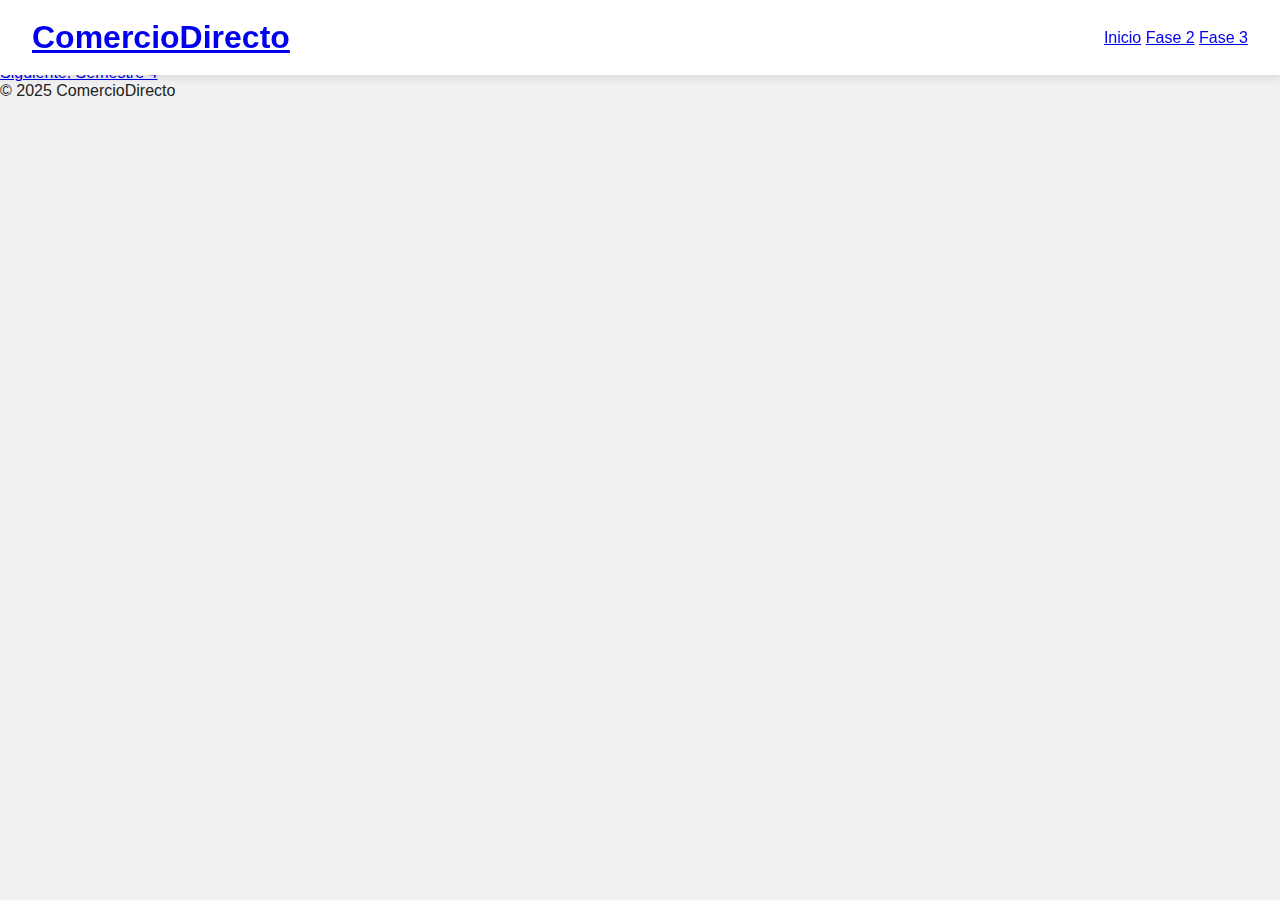
<file: sem3.html>
<!doctype html>
<html lang="es">
    <head>
    <meta charset="utf-8" />
    <meta name="viewport" content="width=device-width,initial-scale=1" />
    <title>Semestre 3 — Proyecto</title>
    <link rel="stylesheet" href="css/styles.css" />
  </head>
  <body class="page-ready">
    <a class="skip-link" href="#main-content">Saltar al contenido</a>
    <header class="site-header">
  <h1 class="logo"><a href="/index.html">ComercioDirecto</a></h1>
      <nav aria-label="navegación principal">
    <a href="index.html">Inicio</a>
    <a href="sem2.html">Fase 2</a>
    <a href="sem3.html">Fase 3</a>
      </nav>
    </header>
  <main id="main-content" class="section">
      <h2>Semestre 3</h2>
      <p>Contenido específico de la fase 3.</p>
      <p><a class="btn" href="sem4.html">Siguiente: Semestre 4</a></p>
    </main>
    <footer class="site-footer">© 2025 ComercioDirecto</footer>
    <script src="/js/nav.js" defer></script>
    <script src="/js/transitions.js" defer></script>
    <script src="js/nav.js" defer></script>
    <script src="js/transitions.js" defer></script>
  </body>
</html>
</file>
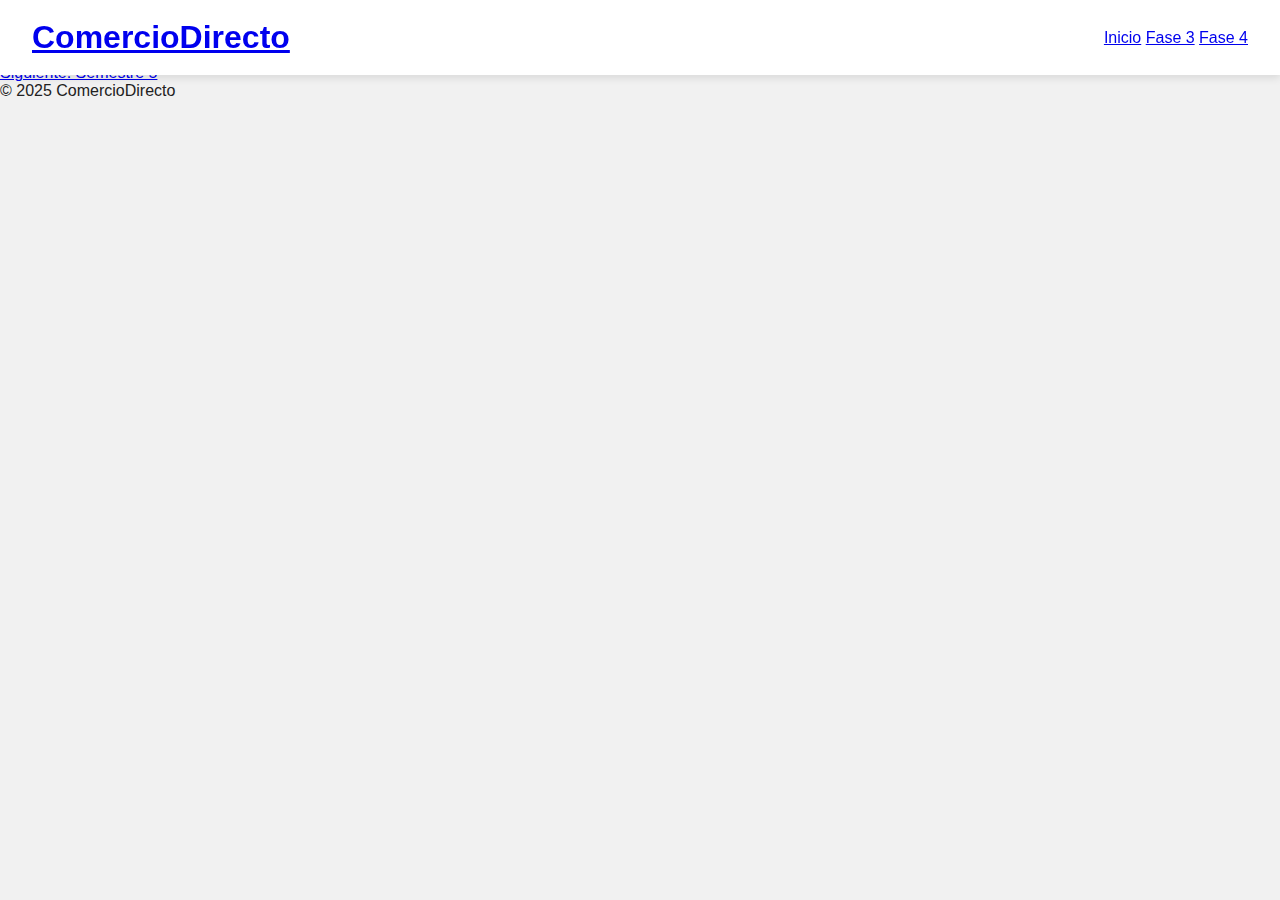
<file: sem4.html>
<!doctype html>
<html lang="es">
    <head>
    <meta charset="utf-8" />
    <meta name="viewport" content="width=device-width,initial-scale=1" />
    <title>Semestre 4 — Proyecto</title>
    <link rel="stylesheet" href="css/styles.css" />
  </head>
  <body class="page-ready">
    <a class="skip-link" href="#main-content">Saltar al contenido</a>
    <header class="site-header">
  <h1 class="logo"><a href="index.html">ComercioDirecto</a></h1>
      <nav aria-label="navegacin principal">
  <a href="index.html">Inicio</a>
  <a href="sem3.html">Fase 3</a>
  <a href="sem4.html">Fase 4</a>
      </nav>
    </header>
  <main id="main-content" class="section">
      <h2>Semestre 4</h2>
      <p>Contenido específico de la fase 4.</p>
      <p><a class="btn" href="sem5.html">Siguiente: Semestre 5</a></p>
    </main>
    <footer class="site-footer">© 2025 ComercioDirecto</footer>
  <script src="js/nav.js" defer></script>
  <script src="js/transitions.js" defer></script>
  </body>
</html>
</file>
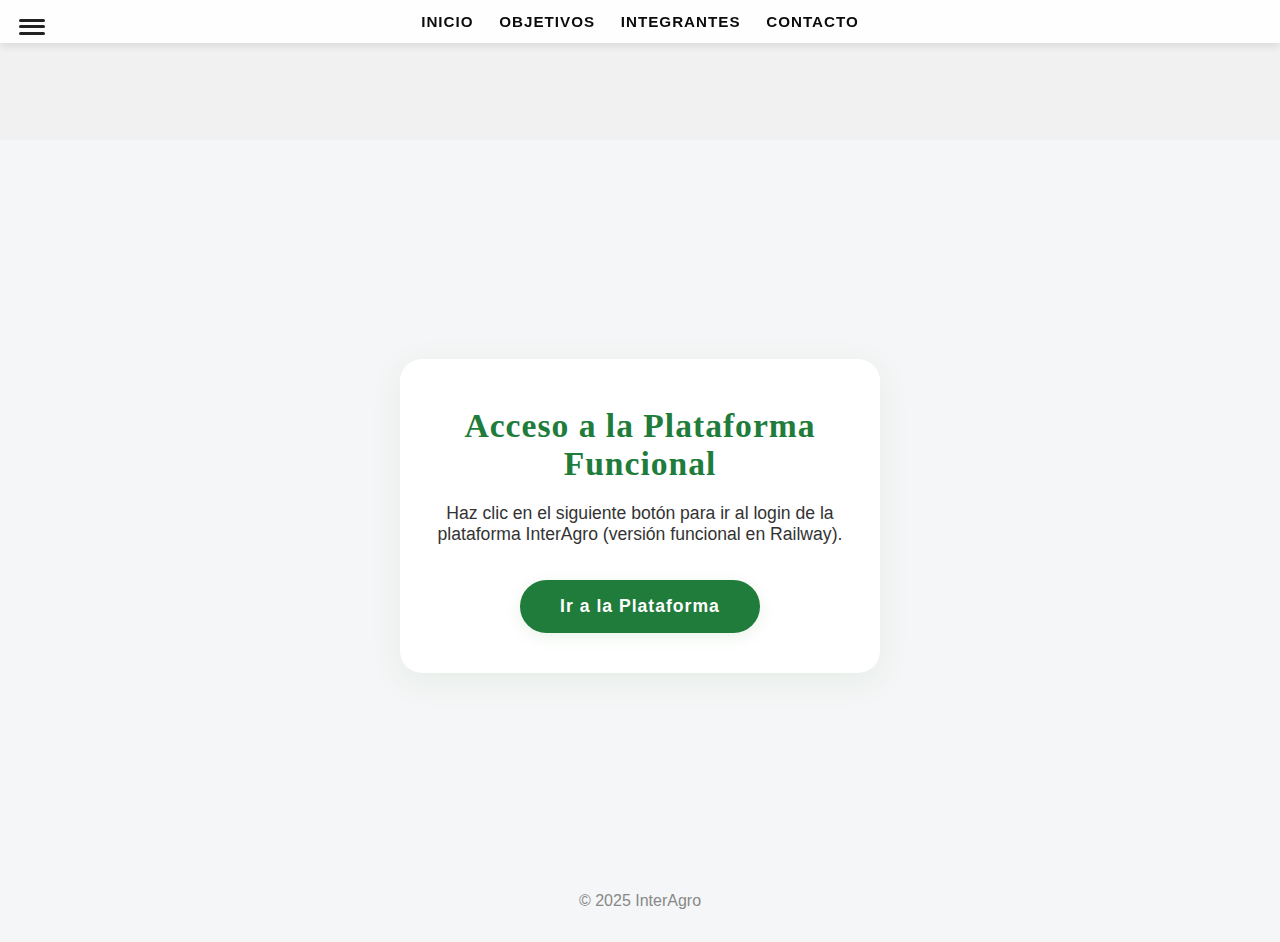
<file: sem5.html>
<!DOCTYPE html>
<html lang="es">
<head>
  <meta charset="UTF-8">
  <meta name="viewport" content="width=device-width, initial-scale=1.0">
  <title>Semestre 5 — InterAgro</title>
  <link rel="stylesheet" href="css/globales.css">
  <link rel="stylesheet" href="css/styles.css">
</head>
<body>
  <header class="top-nav">
    <nav class="top-links">
      <a href="index.html">INICIO</a>
      <a href="Objetivos.html">OBJETIVOS</a>
      <a href="Integrantes.html">INTEGRANTES</a>
      <a href="contacto.html">CONTACTO</a>
    </nav>
    <div class="menu-btn hamburger" id="menu-btn" aria-label="Abrir menú">
      <span></span><span></span><span></span>
    </div>
  </header>

  <main class="hero-giant" style="min-height:80vh;display:flex;align-items:center;justify-content:center;">
    <section style="width:100%;max-width:480px;margin:0 auto;text-align:center;background:#fff;padding:3rem 2rem 2.5rem 2rem;border-radius:22px;box-shadow:0 8px 32px rgba(46,125,50,0.08);">
      <h2 style="font-family:'Cinzel',serif;font-size:2.1rem;color:#207c3a;margin-bottom:1.2rem;letter-spacing:1px;">Acceso a la Plataforma Funcional</h2>
      <p style="font-size:1.1rem;color:#333;margin-bottom:2.2rem;">Haz clic en el siguiente botón para ir al login de la plataforma InterAgro (versión funcional en Railway).</p>
      <a href="https://interagro-production-4169.up.railway.app/html/login.html" target="_blank" rel="noopener" style="display:inline-block;padding:1rem 2.5rem;font-size:1.1rem;background:#207c3a;color:#fff;border:none;border-radius:40px;font-weight:700;letter-spacing:1px;box-shadow:0 4px 16px rgba(46,125,50,0.10);transition:background 0.2s;text-decoration:none;">Ir a la Plataforma</a>
    </section>
  </main>

  <footer class="site-footer" style="text-align:center;padding:2rem 0;color:#888;background:#f5f6f7;">© 2025 InterAgro</footer>
  <script src="js/menu_animado.js"></script>
  <script src="js/script.js"></script>
</body>
</html>
</file>
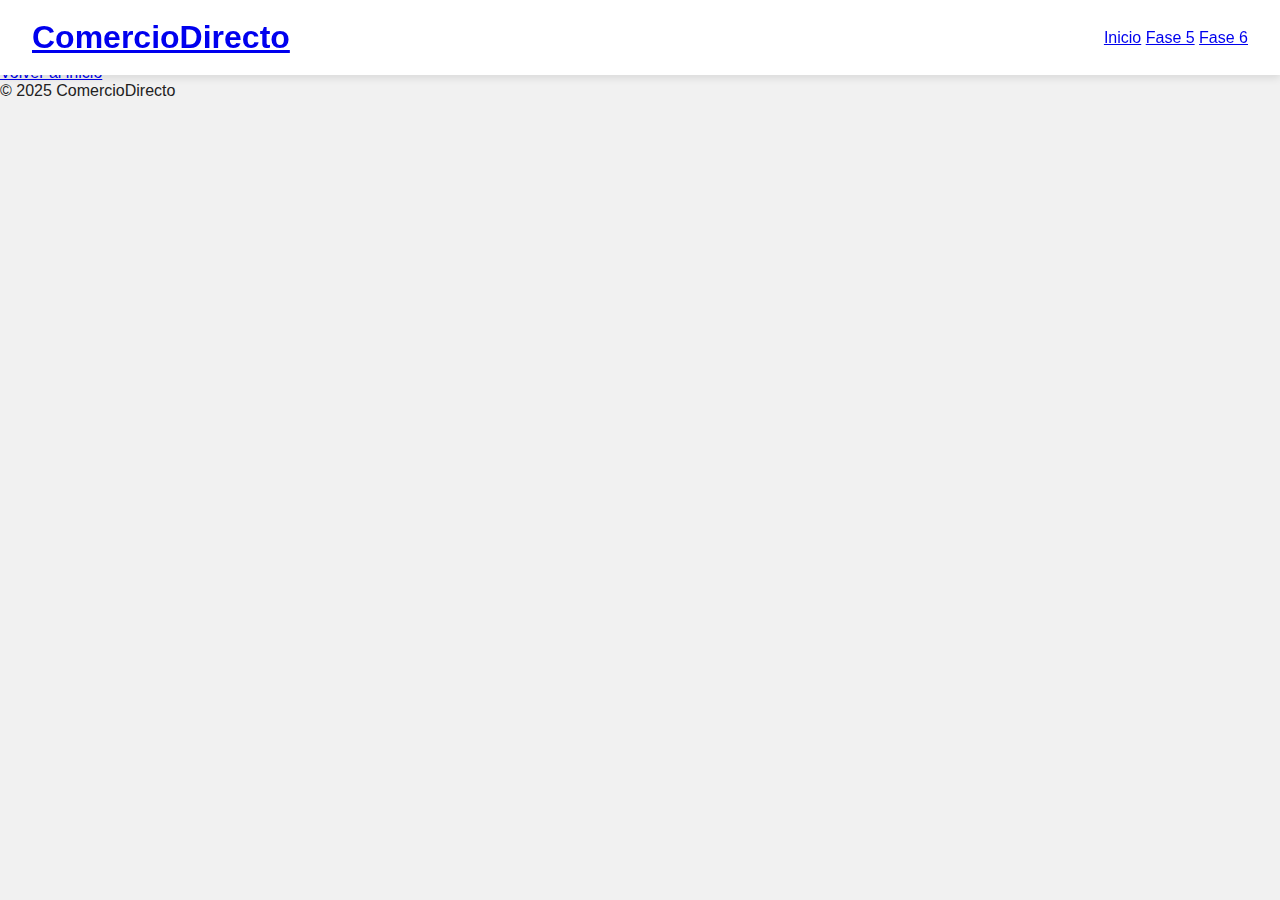
<file: sem6.html>
<!doctype html>
<html lang="es">
    <head>
    <meta charset="utf-8" />
    <meta name="viewport" content="width=device-width,initial-scale=1" />
    <title>Semestre 6 — Proyecto</title>
    <link rel="stylesheet" href="css/styles.css" />
  </head>
  <body class="page-ready">
    <a class="skip-link" href="#main-content">Saltar al contenido</a>
    <header class="site-header">
  <h1 class="logo"><a href="index.html">ComercioDirecto</a></h1>
      <nav aria-label="navegacin principal">
  <a href="index.html">Inicio</a>
  <a href="sem5.html">Fase 5</a>
  <a href="sem6.html">Fase 6</a>
      </nav>
    </header>
  <main id="main-content" class="section">
      <h2>Semestre 6</h2>
      <p>Contenido específico de la fase 6.</p>
      <p><a class="btn" href="index.html">Volver al inicio</a></p>
    </main>
    <footer class="site-footer">© 2025 ComercioDirecto</footer>
  <script src="js/nav.js" defer></script>
  <script src="js/transitions.js" defer></script>
  </body>
</html>
</file>
<file: css/styles.css>
/* ---------- ESTILOS GENERALES ---------- */
* {
  margin: 0;
  padding: 0;
  box-sizing: border-box;
  font-family: 'Poppins', sans-serif;
}

body {
  background-color: #f1f1f1;
  color: #222;
  overflow-x: hidden;
}

/* ---------- PANTALLA DE INTRODUCCIÓN ---------- */
#intro {
  position: fixed;
  inset: 0;
  background-color: #1b1b1b;
  color: white;
  display: flex;
  flex-direction: column;
  justify-content: center;
  align-items: center;
  text-align: center;
  z-index: 10;
  transition: opacity 1s ease;
}

#intro img.intro-logo {
  width: 120px;
  margin-bottom: 1rem;
}

#intro h1 {
  font-size: 2.5rem;
  letter-spacing: 2px;
  margin-bottom: 0.5rem;
}

#intro p {
  font-size: 1rem;
  margin-bottom: 1.5rem;
}

#enter-btn {
  background-color: #4CAF50;
  border: none;
  padding: 0.7rem 2rem;
  color: white;
  font-size: 1rem;
  cursor: pointer;
  border-radius: 25px;
  transition: background 0.3s;
}

#enter-btn:hover {
  background-color: #45a049;
}

.hidden {
  display: none;
}

/* ---------- CONTENIDO PRINCIPAL ---------- */
header {
  display: flex;
  align-items: center;
  justify-content: space-between;
  padding: 1.2rem 2rem;
  background: #fff;
  box-shadow: 0 3px 8px rgba(0,0,0,0.1);
  position: fixed;
  width: 100%;
  top: 0;
  z-index: 5;
}

.logo-text {
  font-weight: bold;
  color: #2e7d32;
}

/* ---------- BOTÓN DEL MENÚ ---------- */
.menu-btn {
  width: 30px;
  height: 20px;
  cursor: pointer;
  display: flex;
  flex-direction: column;
  justify-content: space-between;
}

.menu-btn span {
  display: block;
  height: 3px;
  background: #2e7d32;
  border-radius: 5px;
  transition: all 0.4s ease;
}

/* ---------- OVERLAY DEL MENÚ ---------- */
.menu-overlay {
  position: fixed;
  top: -100%;
  left: 0;
  width: 100%;
  height: 100%;
  background: linear-gradient(180deg, #4CAF50, #2e7d32);
  clip-path: polygon(0 0, 100% 0, 100% 10%, 0 10%);
  transition: top 1s cubic-bezier(0.77, 0, 0.175, 1), clip-path 1s ease;
  display: flex;
  justify-content: center;
  align-items: center;
  z-index: 9;
}

.menu-overlay.active {
  top: 0;
  clip-path: polygon(0 0, 100% 0, 100% 100%, 0 100%);
}

.menu-overlay nav ul {
  list-style: none;
  text-align: center;
}

.menu-overlay nav ul li {
  margin: 1.2rem 0;
}

.menu-overlay nav ul li a {
  text-decoration: none;
  color: white;
  font-size: 1.5rem;
  font-weight: 600;
  transition: color 0.3s;
}

.menu-overlay nav ul li a:hover {
  color: #c8e6c9;
}

/* ---------- SECCIÓN HERO ---------- */
.hero {
  margin-top: 100px;
  text-align: center;
  padding: 8rem 2rem;
  background-color: #f9fbe7;
  min-height: 100vh;
}

.hero h1 {
  font-size: 2.8rem;
  color: #1b5e20;
  margin-bottom: 1rem;
}

.hero p {
  font-size: 1.2rem;
  color: #333;
}
</file>
<file: css/contacto.css>
/* contacto.css - Estilo consistente con Objetivos y otras páginas */

body {
  background: #f6f6f6;
  font-family: 'Montserrat', Arial, sans-serif;
  color: #23422a;
}

.contact-section {
  max-width: 800px;
  margin: 3rem auto;
  background: #f3f5ef;
  padding: 2.5rem 2rem;
  border-radius: 18px;
  box-shadow: 0 2px 16px rgba(0,0,0,0.07);
}

.contact-section h2 {
  font-size: 2.5rem;
  color: #23422a;
  font-weight: 700;
  margin-bottom: 2rem;
  text-align: left;
  letter-spacing: 1px;
}

.contact-section form {
  display: flex;
  flex-direction: column;
  gap: 1.2rem;
}

.contact-section label {
  font-weight: 600;
  color: #23422a;
  margin-bottom: 0.3rem;
}

.contact-section input,
.contact-section textarea {
  padding: 0.9rem 1rem;
  border: 1px solid #c7d1c7;
  border-radius: 8px;
  font-size: 1.1rem;
  background: #fff;
  color: #23422a;
  transition: border-color 0.2s;
}

.contact-section input:focus,
.contact-section textarea:focus {
  border-color: #23422a;
  outline: none;
}

.contact-section button {
  background: #23422a;
  color: #fff;
  border: none;
  padding: 0.9rem;
  border-radius: 8px;
  font-size: 1.1rem;
  font-weight: 600;
  cursor: pointer;
  transition: background 0.2s;
  margin-top: 0.5rem;
}

.contact-section button:hover {
  background: #3a6c3a;
}

.contact-info {
  margin-top: 2.5rem;
  font-size: 1.1rem;
  color: #23422a;
  text-align: left;
  background: #e9f0e9;
  padding: 1rem 1.5rem;
  border-radius: 8px;
}

@media (max-width: 700px) {
  .contact-section {
    padding: 1rem;
    max-width: 98vw;
  }
  .contact-section h2 {
    font-size: 2rem;
  }
}
</file>
<file: css/integrantes.css>
body {
  background: linear-gradient(135deg, #eaf3ea 0%, #f5f6f7 100%);
}
.integrantes-main {
  padding: 3rem 1rem 2rem 1rem;
  max-width: 1200px;
  margin: 0 auto;
}
.integrantes-title {
  font-family: 'Cinzel', serif;
  color: #207c3a;
  text-align: center;
  font-size: 3rem;
  margin-bottom: 2.5rem;
  letter-spacing: 2px;
  text-shadow: 0 2px 12px rgba(46,125,50,0.08);
}
.integrantes-grid {
  display: grid;
  grid-template-columns: repeat(auto-fit, minmax(270px, 1fr));
  gap: 2.5rem;
}
.integrante-card {
  background: #fff;
  border-radius: 22px;
  box-shadow: 0 8px 32px rgba(46,125,50,0.13), 0 1.5px 8px rgba(46,125,50,0.08);
  padding: 2.2rem 1.2rem 1.7rem 1.2rem;
  text-align: center;
  transition: transform 0.35s cubic-bezier(.22,.9,.3,1), box-shadow 0.35s;
  position: relative;
  overflow: hidden;
  opacity: 0;
  transform: translateY(40px) scale(0.98);
  animation: fadeInUp 0.8s forwards;
}
.integrante-card:nth-child(1) { animation-delay: 0.1s; }
.integrante-card:nth-child(2) { animation-delay: 0.2s; }
.integrante-card:nth-child(3) { animation-delay: 0.3s; }
.integrante-card:nth-child(4) { animation-delay: 0.4s; }
.integrante-card:hover {
  transform: translateY(-8px) scale(1.04);
  box-shadow: 0 16px 40px rgba(46,125,50,0.18), 0 2px 12px rgba(46,125,50,0.10);
}
@keyframes fadeInUp {
  to {
    opacity: 1;
    transform: none;
  }
}
.integrante-foto {
  width: 100px;
  height: 100px;
  object-fit: cover;
  border-radius: 50%;
  margin-bottom: 1.1rem;
  border: 3px solid #207c3a;
  box-shadow: 0 4px 16px rgba(46,125,50,0.10);
  background: #eaf3ea;
}
.integrante-nombre {
  font-family: 'Montserrat', sans-serif;
  color: #207c3a;
  font-size: 1.45rem;
  font-weight: 700;
  margin-bottom: 0.3rem;
  letter-spacing: 1px;
}
.integrante-rol {
  color: #222;
  font-size: 1.08rem;
  margin-bottom: 0.7rem;
  font-family: 'Montserrat', sans-serif;
  font-weight: 500;
}
.integrante-desc {
  color: #333;
  font-size: 1.02rem;
  font-family: 'Montserrat', sans-serif;
  margin-bottom: 0;
  line-height: 1.6;
}
@media (max-width: 900px) {
  .integrantes-title {
    font-size: 2.2rem;
  }
  .integrantes-main {
    padding: 1.2rem 0.2rem;
  }
  .integrantes-grid {
    gap: 1.2rem;
  }
  .integrante-card {
    padding: 1.2rem 0.5rem 1rem 0.5rem;
  }
  .integrante-foto {
    width: 70px;
    height: 70px;
  }
}

body {
  background: #f5f6f7;
}
.integrantes-main {
  padding: 3rem 1rem 2rem 1rem;
  max-width: 1200px;
  margin: 0 auto;
}
.integrantes-title {
  font-family: 'Cinzel', serif;
  color: #207c3a;
  text-align: center;
  font-size: 2.7rem;
  margin-bottom: 2.5rem;
  letter-spacing: 2px;
}
.integrantes-grid {
  display: grid;
  grid-template-columns: repeat(auto-fit, minmax(260px, 1fr));
  gap: 2.2rem;
}
.integrante-card {
  background: #fff;
  border-radius: 18px;
  box-shadow: 0 8px 32px rgba(46,125,50,0.10);
  padding: 2rem 1.2rem 1.5rem 1.2rem;
  text-align: center;
  transition: transform 0.3s cubic-bezier(.22,.9,.3,1), box-shadow 0.3s;
  position: relative;
  overflow: hidden;
  opacity: 0;
  transform: translateY(40px);
  animation: fadeInUp 0.7s forwards;
}
.integrante-card:nth-child(1) { animation-delay: 0.1s; }
.integrante-card:nth-child(2) { animation-delay: 0.2s; }
.integrante-card:nth-child(3) { animation-delay: 0.3s; }
.integrante-card:nth-child(4) { animation-delay: 0.4s; }
.integrante-card:hover {
  transform: translateY(-8px) scale(1.04);
  box-shadow: 0 16px 40px rgba(46,125,50,0.18);
}
@keyframes fadeInUp {
  to {
    opacity: 1;
    transform: none;
  }
}
.integrante-foto {
  width: 92px;
  height: 92px;
  object-fit: cover;
  border-radius: 50%;
  margin-bottom: 1.1rem;
  border: 3px solid #207c3a;
  box-shadow: 0 4px 16px rgba(46,125,50,0.10);
  background: #eaf3ea;
}
.integrante-nombre {
  font-family: 'Montserrat', sans-serif;
  color: #207c3a;
  font-size: 1.35rem;
  font-weight: 700;
  margin-bottom: 0.3rem;
}
.integrante-rol {
  color: #222;
  font-size: 1.05rem;
  margin-bottom: 0.7rem;
  font-family: 'Montserrat', sans-serif;
}
.integrante-desc {
  color: #333;
  font-size: 1rem;
  font-family: 'Montserrat', sans-serif;
  margin-bottom: 0;
  line-height: 1.5;
}
@media (max-width: 700px) {
  .integrantes-title {
    font-size: 2rem;
  }
  .integrantes-main {
    padding: 1.2rem 0.2rem;
  }
  .integrantes-grid {
    gap: 1rem;
  }
  .integrante-card {
    padding: 1.2rem 0.5rem 1rem 0.5rem;
  }
  .integrante-foto {
    width: 70px;
    height: 70px;
  }
}
</file>
<file: css/sem1.css>
/* Estilos específicos para la página sem1 (moved from styles.css) */
.page-content {
	padding: 6.5rem 6vw 4rem; /* leave space for fixed header */
	max-width: 1100px;
	margin: 0 auto;
	color: #122; /* dark text on white-ish background */
	font-family: 'Montserrat', sans-serif;
}
.doc-section {
	background: rgba(255,255,255,0.02);
	padding: 2.25rem 2.5rem;
	border-radius: 10px;
	box-shadow: 0 8px 30px rgba(0,0,0,0.06);
}
.doc-section h1 { font-family: 'Cinzel', serif; font-size: 2.4rem; margin-bottom: 1rem; color:#0b3a1a; }
.doc-section h2 { font-size: 1.1rem; margin-top:1.25rem; color:#174e2a; }
.doc-section p, .doc-section li { font-size: 1rem; color:#21382b; line-height:1.6; }
.doc-section ul { margin-left: 1.2rem; }

@media (max-width: 900px) {
	.page-content { padding-top: 5.5rem; }
	.menu-overlay__inner { gap: 1rem; }
}
</file>
<file: css/globales.css>
/* ---------- ESTILOS GLOBALES (moved from styles.css) ---------- */
/* Resets y tipografías base */
* {
	margin: 0;
	padding: 0;
	box-sizing: border-box;
	font-family: 'Poppins', sans-serif;
}

body {
	background-color: #f1f1f1;
	color: #222;
	overflow-x: hidden;
}

/* Introducción (hero) */
#intro {
	position: fixed;
	inset: 0;
	background-color: #0f0f0f;
	color: #fff;
	display: flex;
	flex-direction: column;
	justify-content: center;
	align-items: center;
	text-align: center;
	z-index: 1000;
	transition: opacity 0.9s ease, transform 0.9s ease;
	will-change: opacity, transform;
}

#intro .intro-logo {
	width: 160px;
	max-width: 28vw;
	margin-bottom: 1rem;
	filter: drop-shadow(0 6px 18px rgba(0,0,0,0.6));
	animation: logoFloat 4s ease-in-out infinite;
}

@keyframes logoFloat {
	0% { transform: translateY(0); }
	50% { transform: translateY(-6px); }
	100% { transform: translateY(0); }
}

#intro h1 { font-family: 'Cinzel', serif; font-size: 5rem; line-height: 0.9; letter-spacing: 6px; margin-bottom: 0.4rem; color: #fff; text-transform: uppercase; }
#intro p { font-family: 'Montserrat', sans-serif; font-size: 1rem; margin-bottom: 1.75rem; color: #d0d0d0; max-width: 60ch; }

#enter-btn {
	background: transparent;
	color: #fff;
	border: 2px solid rgba(255,255,255,0.25);
	padding: 0.9rem 2.6rem;
	font-size: 0.95rem;
	cursor: pointer;
	border-radius: 40px;
	letter-spacing: 2px;
	text-transform: uppercase;
	transition: transform 0.25s ease, background 0.25s ease, border-color 0.25s ease;
	backdrop-filter: blur(4px);
}

#enter-btn:hover, #enter-btn:focus { transform: translateY(-4px) scale(1.03); border-color: rgba(255,255,255,0.6); background: rgba(255,255,255,0.04); outline: none; }

.intro-exit { opacity: 0; transform: scale(0.98) translateY(-4vh); pointer-events: none; }
.hidden { display: none; }

/* Header / navegación global */
header {
	display: flex;
	align-items: center;
	justify-content: space-between;
	padding: 1.2rem 2rem;
	background: #fff;
	box-shadow: 0 3px 8px rgba(0,0,0,0.1);
	position: fixed;
	width: 100%;
	top: 0;
	z-index: 5;
}

.logo-text { font-weight: bold; color: #2e7d32; }

.menu-btn { width: 30px; height: 20px; cursor: pointer; display: flex; flex-direction: column; justify-content: space-between; }
.menu-btn span { display: block; height: 3px; background: #2e7d32; border-radius: 5px; transition: all 0.4s ease; }

/* Menu overlay básico (se usa el overlay avanzado con SVG) */
.menu-overlay { position: fixed; top: -100%; left: 0; width: 100%; height: 100%; background: linear-gradient(180deg, #4CAF50, #2e7d32); clip-path: polygon(0 0, 100% 0, 100% 10%, 0 10%); transition: top 1s cubic-bezier(0.77, 0, 0.175, 1), clip-path 1s ease; display: flex; align-items: center; justify-content: center; z-index: 1100; pointer-events: none; }
.menu-overlay.active { top: 0; clip-path: polygon(0 0, 100% 0, 100% 100%, 0 100%); pointer-events: auto; }

.menu-overlay__inner { width: 100%; max-width: 1100px; display: grid; grid-template-columns: 1fr 360px; gap: 1.5rem; align-items: center; align-content: center; min-height: 55vh; }
.menu-overlay__nav { display:flex; flex-direction:column; gap:1.1rem; justify-content: center; height: 80vh; padding-left: 1.2rem; }
.menu-overlay__item { text-decoration: none; color: #fff; font-family: 'Cinzel', serif; font-size: clamp(48px, 9.5vw, 120px); line-height: 0.9; font-weight: 700; letter-spacing: 2px; display: block; margin-bottom: 0.45rem; transform: translateX(-24px); opacity: 0; transition: transform 480ms cubic-bezier(.22,.9,.3,1), opacity 360ms ease, color 160ms ease; }
.menu-overlay__item:hover { color: #eaf3ea; }
.menu-overlay.active .menu-overlay__item:nth-child(1){ transition-delay: 0.06s; }
.menu-overlay.active .menu-overlay__item:nth-child(2){ transition-delay: 0.12s; }
.menu-overlay.active .menu-overlay__item:nth-child(3){ transition-delay: 0.18s; }
.menu-overlay.active .menu-overlay__item:nth-child(4){ transition-delay: 0.24s; }
.menu-overlay.active .menu-overlay__item:nth-child(5){ transition-delay: 0.30s; }
.menu-overlay.active .menu-overlay__item:nth-child(6){ transition-delay: 0.36s; }
.menu-overlay.active .menu-overlay__item{ transform: translateX(0); opacity:1; }
.menu-overlay__item:focus { outline: 3px solid rgba(255,255,255,0.08); outline-offset:6px; }

.menu-overlay__info { color:#ecf6ec; font-family: 'Montserrat', sans-serif; padding-top: 2.5rem; max-width: 360px; }
.menu-overlay__info h2 { margin:0 0 1rem 0; font-size:1.2rem; color:#ffffff; letter-spacing:0.6px; }
.menu-overlay__info p { margin:0 0 1rem 0; font-size:1rem; color:#f1f7f1; line-height:1.6; }
.menu-overlay__credits { font-size:0.9rem; opacity:0.95; color:#f3f8f3; }

.menu-close { position: fixed; left: 18px; top: 18px; width:44px; height:44px; border-radius:50%; background: rgba(255,255,255,0.06); color: #2e7d32; border: 1px solid rgba(255,255,255,0.12); cursor: pointer; z-index: 1600; display: flex; align-items:center; justify-content:center; font-size:18px; }

@media (max-width: 900px) {
	.menu-overlay__inner { grid-template-columns: 1fr; padding: 1rem 0; }
	.menu-overlay__item { font-size: clamp(28px, 10vw, 56px); }
	.menu-overlay__info { order: 2; }
}

/* Hero y elementos globales */
.hero { margin-top: 100px; text-align: center; padding: 8rem 2rem; background-color: #f9fbe7; min-height: 100vh; }
.hero h1 { font-size: 2.8rem; color: #1b5e20; margin-bottom: 1rem; }
.hero p { font-size: 1.2rem; color: #333; }

.top-nav { position: fixed; top: 0; left: 0; right: 0; display: flex; align-items: center; justify-content: center; padding: 0.8rem 2rem; z-index: 1200; background: rgba(255,255,255,0.9); backdrop-filter: blur(4px); }
.top-links { display:flex; gap:1.6rem; align-items:center; }
.top-links a { text-decoration:none; color:#0b0b0b; font-weight:700; font-size:0.95rem; letter-spacing:1px; }
.nav-center { display: none; }
.nav-leaf { display: none; }
.menu-btn.hamburger { position:absolute; left:0.8rem; top:0.8rem; width:38px; height:28px; display:flex; flex-direction:column; justify-content:space-between; padding:6px; }
.menu-btn.hamburger span { display:block; height:3px; background:#222; border-radius:3px; }

.hero-giant { position: relative; min-height: 100vh; display:flex; align-items:center; justify-content:center; background:#f5f6f7; overflow:hidden; margin-top: 120px; padding-top: 2rem; }
.hero-giant-inner { display:flex; flex-direction:column; gap:0; align-items:flex-start; max-width:100%; }
.hero-giant-inner { display:flex; flex-direction:column; gap:0; align-items:flex-start; width:100%; max-width:1400px; padding:0 6vw; }
.main-head { font-family: 'Cinzel', serif; color:#0b0b0b; font-size: 30vw; line-height:0.78; margin:0; transform: translateZ(0); text-transform:uppercase; letter-spacing:8px; position:relative; z-index:1; }
.main-head.first { text-align:left; transform-origin:left; margin-left:0; }
.main-head.second { text-align:right; align-self:flex-end; margin-right:0; }

@media (min-width: 1200px) { .main-head { font-size: 520px; } .hero-giant { margin-top: 140px; } }
@media (min-width: 1600px) { .main-head { font-size: 720px; } }
@media (min-width: 2000px) { .main-head { font-size: 920px; } }
@media (max-width: 700px) { .main-head { font-size: 14vw; letter-spacing:2px; } .hero-giant-inner { padding:0 2rem; } }

.mini-card { position: absolute; left: 2rem; bottom: 2.5rem; background: #fff; padding: 1rem; border-radius:8px; box-shadow: 0 10px 30px rgba(0,0,0,0.08); display:flex; flex-direction:column; gap:0.5rem; align-items:flex-start; z-index:50; }
.mini-card-title { font-weight:800; font-size:0.9rem; }
.mini-card-sub { font-size:0.85rem; color:#666; max-width:180px; }
.mini-play { background:#e74c3c; color:#fff; border:none; padding:0.45rem 0.7rem; border-radius:6px; cursor:pointer; font-weight:700; }

.social-vertical { position: absolute; right: 1.25rem; top: 45%; display:flex; flex-direction:column; gap:0.6rem; transform:translateY(-50%); z-index:50; }
.social-vertical a { display:block; width:34px; height:34px; border-radius:50%; background:#fff; color:#111; display:flex; align-items:center; justify-content:center; box-shadow:0 6px 18px rgba(0,0,0,0.08); text-decoration:none; font-weight:700; }

.global-menu { position: fixed; top:0; left:0; right:0; bottom:0; z-index:1100; pointer-events:none; }
.global-menu__wrap { position: absolute; top: 30vh; left: 50%; transform: translateX(-50%); display:flex; flex-direction:column; gap:1.25rem; pointer-events:auto; opacity:0; transition: opacity 0.35s ease; }
.global-menu__item { font-size:2rem; color:#fff; text-decoration:none; font-weight:700; }
.global-menu__item.is-opened { opacity:1; }

.shape-overlays { width:100vw; height:100vh; position:fixed; top:0; left:0; pointer-events:none; z-index:1050; }
.shape-overlays__path { fill:#2e7d32; }

@media (max-width: 900px) { .main-head { font-size: 22vw; } .menu-btn.hamburger { left: 0.8rem; } .mini-card { left: 1rem; bottom: 1.5rem; } .top-nav .nav-left, .top-nav .nav-right { display:none; } }

/* Responsive: reducir tamaños en pantallas pequeñas */
@media (max-width: 800px) {
	#intro h1 { font-size: 2.4rem; letter-spacing: 3px; }
	#intro .intro-logo { width: 120px; }
	#intro p { padding: 0 1rem; }
}
</file>
<file: css/documentacion.css>
.docu-item.animated {
  animation: fadeInUpDocu 0.9s cubic-bezier(.22,.9,.3,1);
}
@keyframes fadeInUpDocu {
  from { opacity: 0; transform: translateY(40px) scale(0.98); }
  to { opacity: 1; transform: none; }
}
.docu-name {
  font-family: 'Cinzel', serif;
  color: #207c3a;
  font-size: 1.45rem;
  font-weight: 700;
  margin-bottom: 0.7rem;
  letter-spacing: 1px;
}
.docu-desc {
  font-family: 'Montserrat', sans-serif;
  color: #333;
  font-size: 1.08rem;
  margin-bottom: 0.7rem;
  line-height: 1.6;
}
.docu-actions {
  margin-bottom: 0.7rem;
}
.docu-expand {
  background: #207c3a;
  color: #fff;
  border: none;
  border-radius: 8px;
  padding: 0.6rem 1.4rem;
  font-size: 1rem;
  font-family: 'Montserrat', sans-serif;
  font-weight: 600;
  cursor: pointer;
  box-shadow: 0 2px 8px rgba(46,125,50,0.08);
  transition: background 0.2s, transform 0.2s;
}
.docu-expand:hover {
  background: #2e7d32;
  transform: scale(1.07);
}
.docu-pdf-wrap {
  transition: box-shadow 0.3s, transform 0.3s, width 0.3s, height 0.3s;
  box-shadow: 0 2px 8px rgba(46,125,50,0.08);
  border-radius: 10px;
  background: #fafafa;
  margin-bottom: 0.2rem;
  width: 320px;
  height: 380px;
  overflow: hidden;
  position: relative;
}
.docu-pdf-wrap.expanded {
  width: 98vw;
  height: 80vh;
  z-index: 100;
  box-shadow: 0 16px 60px rgba(46,125,50,0.18);
}
.docu-pdf {
  width: 100%;
  height: 100%;
  border: none;
  background: #fafafa;
}
@media (max-width: 900px) {
  .docu-pdf-wrap, .docu-pdf-wrap.expanded {
    width: 98vw;
    height: 60vw;
    min-height: 220px;
    max-height: 70vh;
  }
}
/* Decoración ondulada superior */
.docu-wave {
  position: relative;
  top: 0;
  left: 0;
  width: 100%;
  z-index: 2;
  margin-bottom: -32px;
}
.docu-main {
  position: relative;
  z-index: 3;
}

body {
.docu-list {
  display: flex;
  flex-direction: column;
  gap: 2.8rem;
  margin-top: 2.2rem;
  position: relative;
  z-index: 3;
}
}
.docu-title {
  font-family: 'Cinzel', serif;
  color: #207c3a;
  text-align: left;
  font-size: 2.7rem;
  margin-bottom: 2.5rem;
  letter-spacing: 2px;
  text-shadow: 0 2px 12px rgba(46,125,50,0.08);
}
/* Lista alterna de documentos */
.docu-list {
  display: flex;
  flex-direction: column;
  }

  /* === ANIMACIONES === */
  .docu-item.animated {
    animation: fadeInUpDocu 0.9s cubic-bezier(.22,.9,.3,1);
  }
  @keyframes fadeInUpDocu {
    from { opacity: 0; transform: translateY(40px) scale(0.98); }
    to { opacity: 1; transform: none; }
  }

  /* === ESTRUCTURA GENERAL === */
  body {
    background: #f5f6f7;
  }
  .docu-wave {
    position: relative;
    top: 0;
    left: 0;
    width: 100%;
    z-index: 2;
    margin-bottom: -32px;
  }
  .docu-main {
    position: relative;
    z-index: 3;
    padding: 3rem 1rem 2rem 1rem;
    max-width: 1100px;
    margin: 0 auto;
  }
  .docu-title {
    font-family: 'Cinzel', serif;
    color: #207c3a;
    text-align: left;
    font-size: 2.7rem;
    margin-bottom: 2.5rem;
    letter-spacing: 2px;
    text-shadow: 0 2px 12px rgba(46,125,50,0.08);
  }

  /* === LISTA DE DOCUMENTOS === */
  .docu-list {
    display: flex;
    flex-direction: column;
    gap: 2.8rem;
    margin-top: 2.2rem;
    position: relative;
    z-index: 3;
  }
  .docu-item {
    background: #fff;
    border-radius: 32px 32px 22px 22px;
    box-shadow: 0 16px 48px rgba(46,125,50,0.16), 0 2px 12px rgba(46,125,50,0.08);
    padding: 2.2rem 2.8rem;
    display: flex;
    align-items: stretch;
    gap: 2.8rem;
    transition: box-shadow 0.3s, transform 0.3s;
    max-width: 1100px;
    margin-left: 0;
    margin-right: 0;
  }
  .docu-item.docu-left {
    flex-direction: row;
    margin-left: 0;
    margin-right: auto;
  }
  .docu-item.docu-right {
    flex-direction: row-reverse;
    margin-right: 0;
    margin-left: auto;
  }
  .docu-item:hover {
    box-shadow: 0 16px 40px rgba(46,125,50,0.18);
    transform: translateY(-4px) scale(1.02);
  }
  .docu-info.side {
    flex: 1;
    display: flex;
    flex-direction: column;
    gap: 0.7rem;
    align-items: flex-start;
    justify-content: center;
    min-width: 260px;
    max-width: 420px;
    padding: 0 0.5rem;
  }
  .docu-name {
    font-family: 'Cinzel', serif;
    color: #207c3a;
    font-size: 1.45rem;
    font-weight: 700;
    margin-bottom: 0.7rem;
    letter-spacing: 1px;
  }
  .docu-desc {
    font-family: 'Montserrat', sans-serif;
    color: #333;
    font-size: 1.08rem;
    margin-bottom: 0.7rem;
    line-height: 1.6;
  }

  /* === PDF Y CONTENEDORES === */
  .docu-pdf-wrap {
    transition: box-shadow 0.3s, transform 0.3s, width 0.3s, height 0.3s;
    box-shadow: 0 2px 8px rgba(46,125,50,0.08);
    border-radius: 10px;
    background: #fafafa;
    margin-bottom: 0.2rem;
    width: 320px;
    height: 380px;
    overflow: hidden;
    position: relative;
  }
  .docu-pdf-wrap.expanded {
    width: 98vw;
    height: 80vh;
    z-index: 100;
    box-shadow: 0 16px 60px rgba(46,125,50,0.18);
  }
  .docu-pdf {
    border: 1.5px solid #eaf3ea;
    border-radius: 10px;
    box-shadow: 0 2px 8px rgba(46,125,50,0.08);
    width: 100%;
    height: 100%;
    background: #fafafa;
    border: none;
  }
  .docu-pdf-wrap.big {
    width: 520px;
    height: 640px;
    min-width: 220px;
    min-height: 220px;
    max-width: 98vw;
    max-height: 70vh;
  }

  /* === SECCIÓN DE DIAGRAMAS (IMÁGENES) === */
  .modern-section {
    padding: 50px;
    background-color: #f9f9f9;
    text-align: center;
  }
  .diagrams-container {
    max-width: 1200px;
    margin: 0 auto;
  }
  .diagrams-container h2 {
    font-size: 2.5rem;
    color: #207c3a;
    margin-bottom: 20px;
  }
  .diagram-item {
    background: #fff;
    padding: 20px;
    border-radius: 10px;
    box-shadow: 0 4px 6px rgba(0, 0, 0, 0.1);
    margin-bottom: 20px;
  }
  .diagram-item h3 {
    font-size: 1.5rem;
    color: #207c3a;
    margin-bottom: 10px;
  }
  .diagram-item p {
    font-size: 1rem;
    color: #555;
    margin-bottom: 20px;
  }
  .diagram-image {
    max-width: 100%;
    height: auto;
    border-radius: 10px;
    box-shadow: 0 4px 6px rgba(0, 0, 0, 0.1);
  }

  /* === RESPONSIVE === */
  @media (max-width: 900px) {
    .docu-pdf-wrap, .docu-pdf-wrap.expanded {
      width: 98vw;
      height: 60vw;
      min-height: 220px;
      max-height: 70vh;
    }
    .docu-item {
      flex-direction: column !important;
      align-items: stretch;
      max-width: 98vw;
      padding: 1.2rem 0.7rem;
      gap: 1rem;
    }
    .docu-pdf-wrap.big {
      width: 98vw;
      height: 320px;
      min-height: 180px;
      max-height: 60vw;
    }
    .docu-info.side {
      min-width: 0;
      max-width: 98vw;
      padding: 0;
    }
  }
  @media (max-width: 700px) {
    .docu-title {
      font-size: 1.5rem;
    }
    .docu-main {
      padding: 1.2rem 0.2rem;
    }
    .docu-list {
      gap: 1rem;
    }
    .docu-item {
      flex-direction: column;
      align-items: flex-start;
      padding: 1.2rem 0.7rem;
      gap: 1rem;
    }
    .docu-icon {
      width: 38px;
      height: 38px;
    }
    .docu-name {
      font-size: 1rem;
    }
    .docu-open {
      font-size: 0.95rem;
      padding: 0.6rem 1.2rem;
    }
  }
</file>
